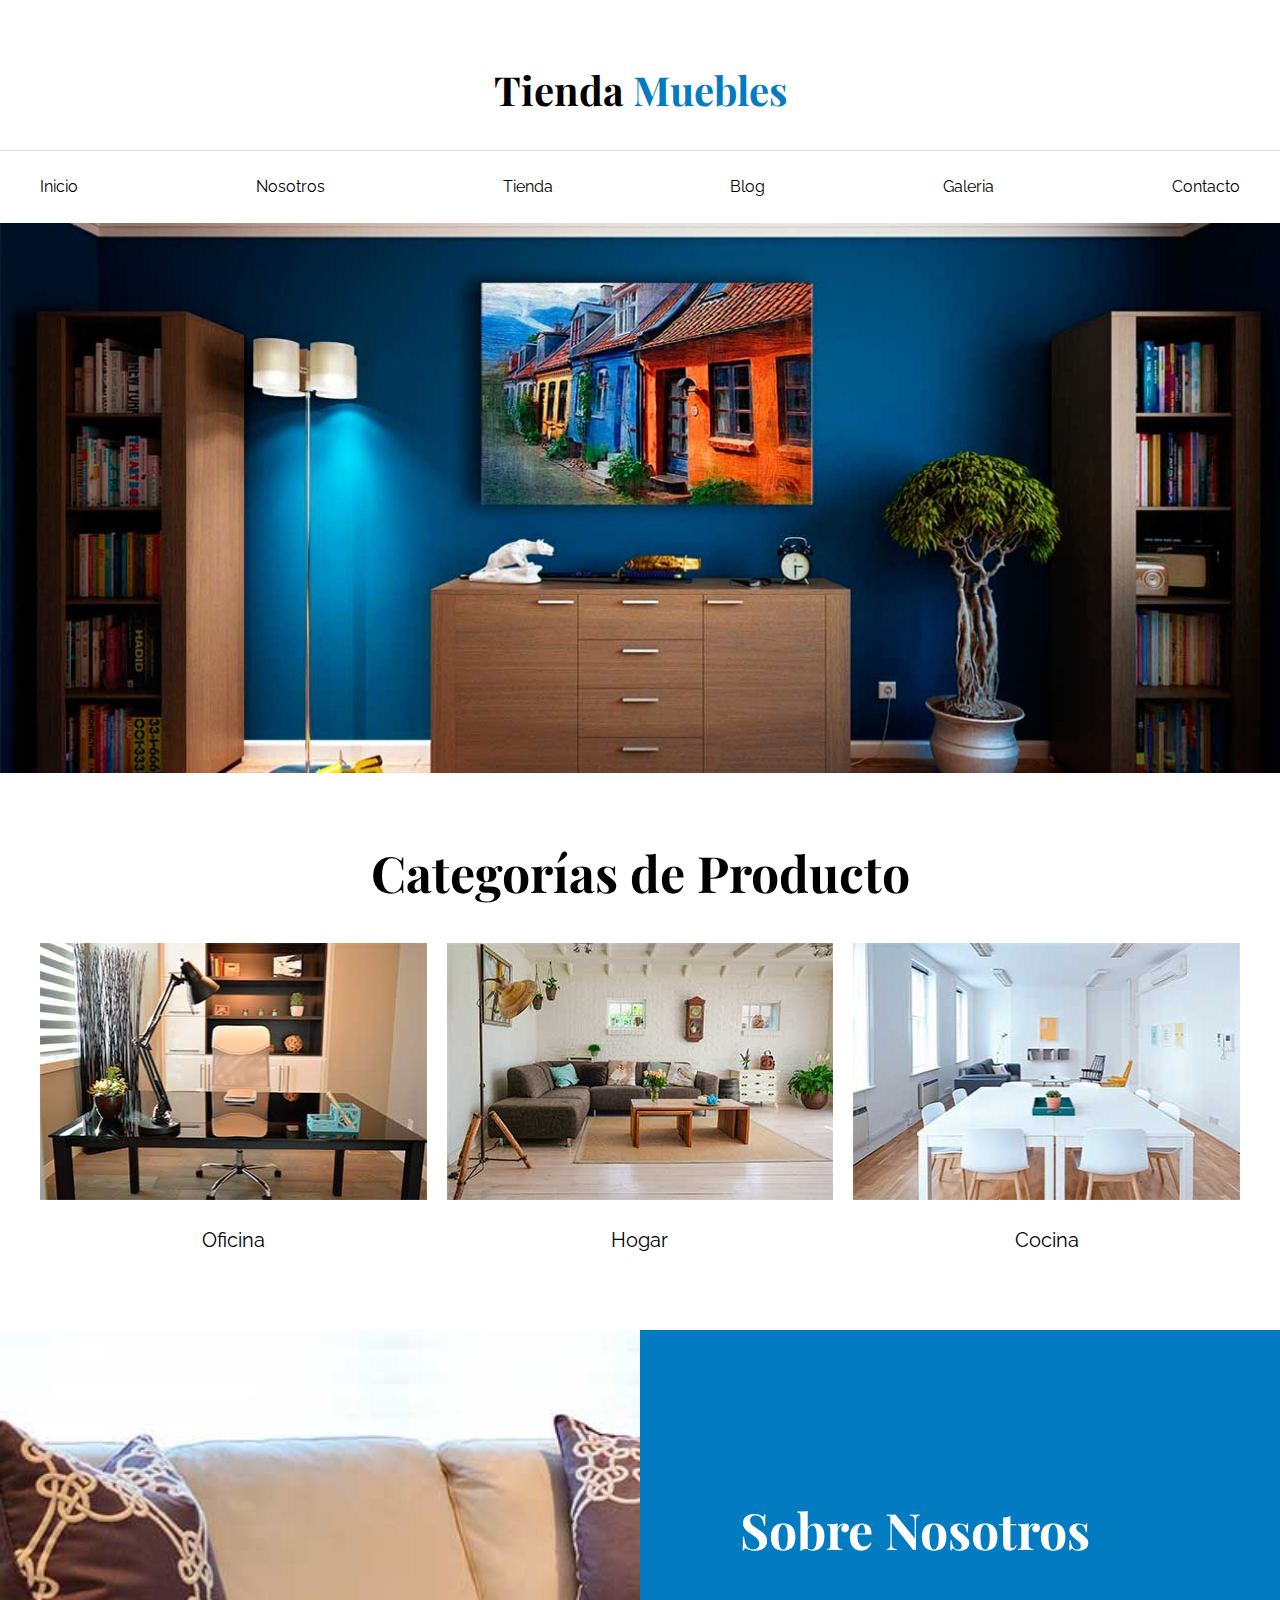
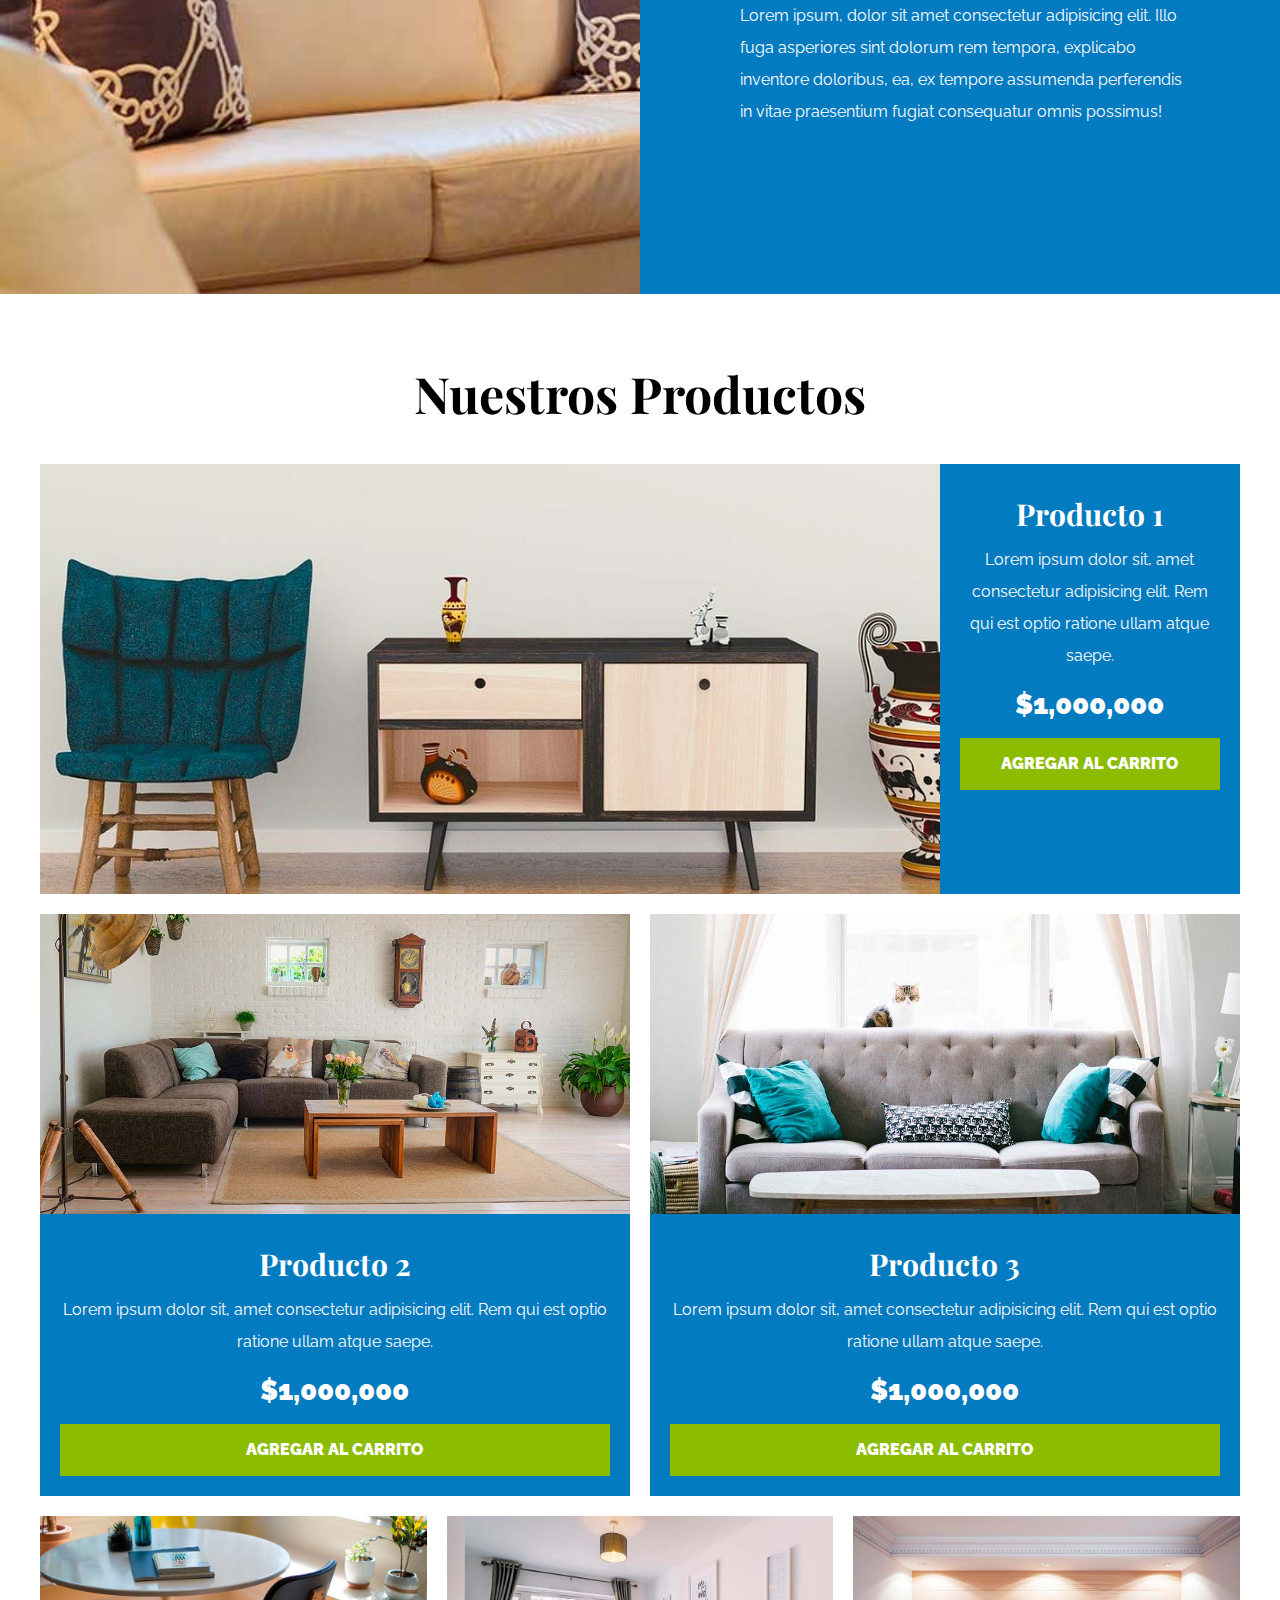
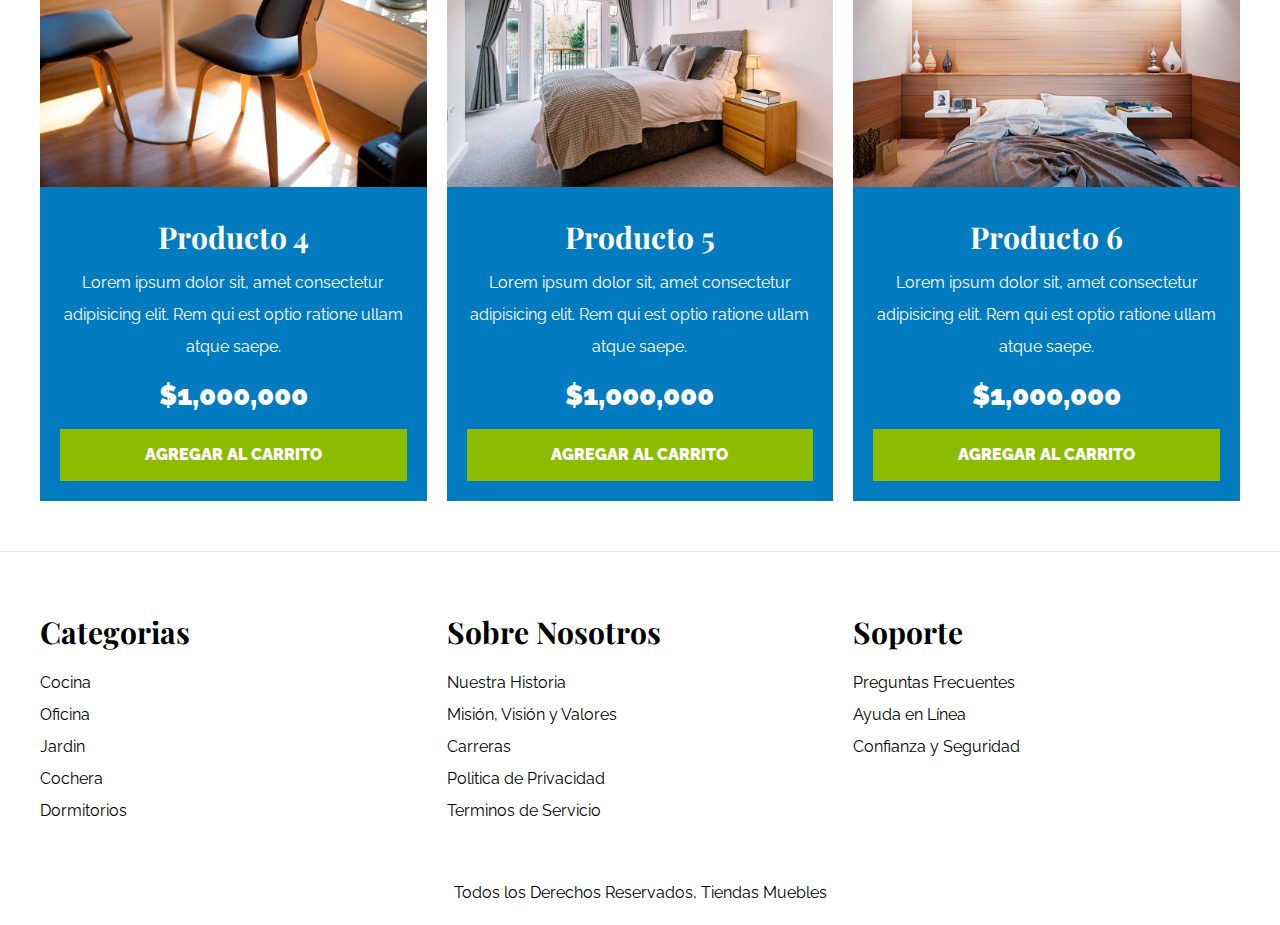
<file: index.html>
<!DOCTYPE html>
<html lang="es">

<head>
  <meta charset="UTF-8">
  <meta http-equiv="X-UA-Compatible" content="IE=edge">
  <meta name="viewport" content="width=device-width, initial-scale=1.0">
  <link rel="stylesheet" href="css/normalize.css">
  <link rel="preconnect" href="https://fonts.googleapis.com">
  <link rel="preconnect" href="https://fonts.gstatic.com" crossorigin>
  <link
    href="https://fonts.googleapis.com/css2?family=Playfair+Display:wght@700&family=Raleway:wght@400;700;900&display=swap"
    rel="stylesheet">
  <link rel="stylesheet" href="css/style.css">
  <title>Ecommerce - Home</title>
</head>

<body>

  <header>

    <h1 class="nombre-sitio">Tienda <span>Muebles</span></h1>

  </header>

  <div class="contenedor-navegacion">
    <nav class="nav-principal contenedor">
      <a href="index.html">Inicio</a>
      <a href="nosotros.html">Nosotros</a>
      <a href="tienda.html">Tienda</a>
      <a href="blog.html">Blog</a>
      <a href="galeria.html">Galeria</a>
      <a href="contacto.html">Contacto</a>
    </nav>
  </div>

  <div class="hero"></div>


  <section class="contenedor categorias">

    <h2 class="text-center">Categorías de <span>Producto</span></h2>

    <div class="listado-categorias">

      <div class="categoria">

        <img src="img/categoria1.jpg" alt="Imagen Categoría">
        <a href="#">Oficina</a>

      </div>

      <div class="categoria">

        <img src="img/categoria2.jpg" alt="Imagen Categoría">
        <a href="#">Hogar</a>

      </div>

      <div class="categoria">

        <img src="img/categoria3.jpg" alt="Imagen Categoría">
        <a href="#">Cocina</a>

      </div>

    </div>

  </section>

  <section class="sobre-nosotros ">

    <div class="contenedor sobre-nosotros-grid">
      <div class="texto-nosotros">

        <h2>Sobre Nosotros</h2>
        <p>Lorem ipsum, dolor sit amet consectetur adipisicing elit. Illo fuga asperiores sint dolorum rem tempora,
          explicabo inventore doloribus, ea, ex tempore assumenda perferendis in vitae praesentium fugiat consequatur
          omnis possimus!</p>

      </div>
    </div>

  </section>

  <main class="contenido-principal contenedor">

    <h2 class="text-center">Nuestros Productos</h2>

    <div class="listado-productos">
      <div class="producto">
        <img src="img/producto1.jpg" alt="Imagen Producto">

        <div class="texto-producto">
          <h3>Producto 1</h3>
          <p>Lorem ipsum dolor sit, amet consectetur adipisicing elit. Rem qui est optio ratione ullam atque saepe.
          </p>
          <p class="precio">$1,000,000</p>

          <a href="#" class="btn">Agregar al carrito</a>
        </div>
        <!--* Info producto -->
      </div>
      <!--* Producto -->
      <div class="producto">
        <img src="img/producto2.jpg" alt="Imagen Producto">

        <div class="texto-producto">
          <h3>Producto 2</h3>
          <p>Lorem ipsum dolor sit, amet consectetur adipisicing elit. Rem qui est optio ratione ullam atque saepe.
          </p>
          <p class="precio">$1,000,000</p>

          <a href="#" class="btn">Agregar al carrito</a>
        </div>
        <!--* Info producto -->
      </div>
      <!--* Producto -->
      <div class="producto">
        <img src="img/producto3.jpg" alt="Imagen Producto">

        <div class="texto-producto">
          <h3>Producto 3</h3>
          <p>Lorem ipsum dolor sit, amet consectetur adipisicing elit. Rem qui est optio ratione ullam atque saepe.
          </p>
          <p class="precio">$1,000,000</p>

          <a href="#" class="btn">Agregar al carrito</a>
        </div>
        <!--* Info producto -->
      </div>
      <!--* Producto -->
      <div class="producto">
        <img src="img/producto4.jpg" alt="Imagen Producto">

        <div class="texto-producto">
          <h3>Producto 4</h3>
          <p>Lorem ipsum dolor sit, amet consectetur adipisicing elit. Rem qui est optio ratione ullam atque saepe.
          </p>
          <p class="precio">$1,000,000</p>

          <a href="#" class="btn">Agregar al carrito</a>
        </div>
        <!--* Info producto -->
      </div>
      <!--* Producto -->
      <div class="producto">
        <img src="img/producto5.jpg" alt="Imagen Producto">

        <div class="texto-producto">
          <h3>Producto 5</h3>
          <p>Lorem ipsum dolor sit, amet consectetur adipisicing elit. Rem qui est optio ratione ullam atque saepe.
          </p>
          <p class="precio">$1,000,000</p>

          <a href="#" class="btn">Agregar al carrito</a>
        </div>
        <!--* Info producto -->
      </div>
      <!--* Producto -->
      <div class="producto">
        <img src="img/producto6.jpg" alt="Imagen Producto">

        <div class="texto-producto">
          <h3>Producto 6</h3>
          <p>Lorem ipsum dolor sit, amet consectetur adipisicing elit. Rem qui est optio ratione ullam atque saepe.
          </p>
          <p class="precio">$1,000,000</p>

          <a href="#" class="btn">Agregar al carrito</a>
        </div>
        <!--* Info producto -->
      </div>
      <!--* Producto -->
    </div>
    <!--* Fin de Listado -->

  </main>

  <footer class="site-footer">
    <div class="grid-footer contenedor">

      <div>

        <h3>Categorias</h3>

        <nav class="footer-menu">

          <a href="#">Cocina</a>
          <a href="#">Oficina</a>
          <a href="#">Jardin</a>
          <a href="#">Cochera</a>
          <a href="#">Dormitorios</a>

        </nav>

      </div>

      <div>
        <h3>Sobre Nosotros</h3>
        <nav class="footer-menu">

          <a href="#">Nuestra Historia</a>
          <a href="#">Misión, Visión y Valores</a>
          <a href="#">Carreras</a>
          <a href="#">Politica de Privacidad</a>
          <a href="#">Terminos de Servicio</a>

        </nav>

      </div>

      <div>
        <h3>Soporte</h3>
        <nav class="footer-menu">

          <a href="#">Preguntas Frecuentes</a>
          <a href="#">Ayuda en Línea</a>
          <a href="#">Confianza y Seguridad</a>

        </nav>
      </div>

    </div>
    <p class="copyright">Todos los Derechos Reservados, Tiendas Muebles</p>
  </footer>

</body>

</html>
</file>
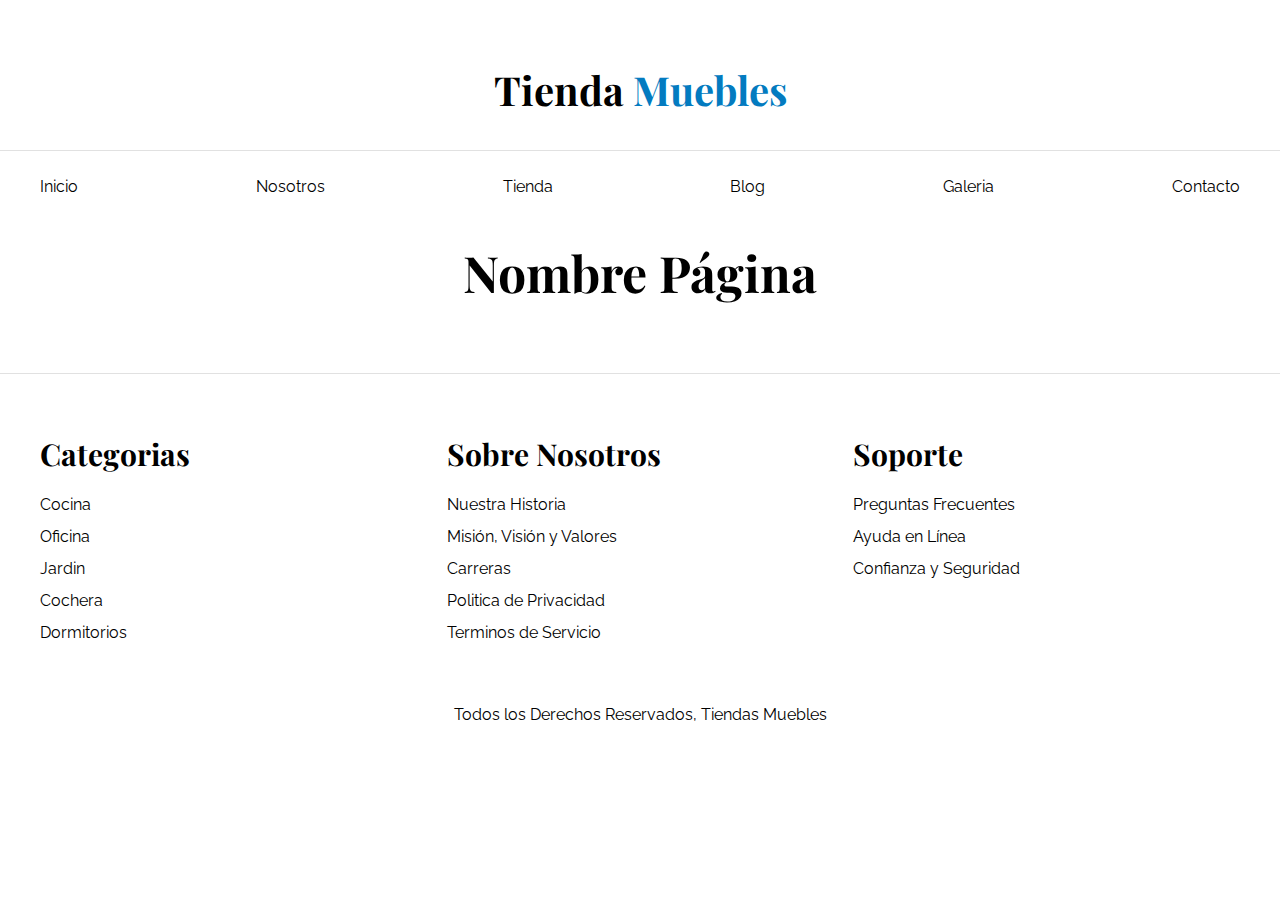
<file: base.html>
<!DOCTYPE html>
<html lang="es">

<head>
  <meta charset="UTF-8">
  <meta http-equiv="X-UA-Compatible" content="IE=edge">
  <meta name="viewport" content="width=device-width, initial-scale=1.0">
  <link rel="stylesheet" href="css/normalize.css">
  <link rel="preconnect" href="https://fonts.googleapis.com">
  <link rel="preconnect" href="https://fonts.gstatic.com" crossorigin>
  <link
    href="https://fonts.googleapis.com/css2?family=Playfair+Display:wght@700&family=Raleway:wght@400;700;900&display=swap"
    rel="stylesheet">
  <link rel="stylesheet" href="css/style.css">
  <title>Aprendiendo HTML</title>
</head>

<body>

  <header>

    <h1 class="nombre-sitio">Tienda <span>Muebles</span></h1>

  </header>

  <div class="contenedor-navegacion">
    <nav class="nav-principal contenedor">
      <a href="index.html">Inicio</a>
      <a href="nosotros.html">Nosotros</a>
      <a href="tienda.html">Tienda</a>
      <a href="blog.html">Blog</a>
      <a href="galeria.html">Galeria</a>
      <a href="contacto.html">Contacto</a>
    </nav>
  </div>

  <main class="contenido-principal-contenedor">
    <h2 class="text-center">Nombre Página</h2>
  </main>

  <footer class="site-footer">
    <div class="grid-footer contenedor">

      <div>

        <h3>Categorias</h3>

        <nav class="footer-menu">

          <a href="#">Cocina</a>
          <a href="#">Oficina</a>
          <a href="#">Jardin</a>
          <a href="#">Cochera</a>
          <a href="#">Dormitorios</a>

        </nav>

      </div>

      <div>
        <h3>Sobre Nosotros</h3>
        <nav class="footer-menu">

          <a href="#">Nuestra Historia</a>
          <a href="#">Misión, Visión y Valores</a>
          <a href="#">Carreras</a>
          <a href="#">Politica de Privacidad</a>
          <a href="#">Terminos de Servicio</a>

        </nav>

      </div>

      <div>
        <h3>Soporte</h3>
        <nav class="footer-menu">

          <a href="#">Preguntas Frecuentes</a>
          <a href="#">Ayuda en Línea</a>
          <a href="#">Confianza y Seguridad</a>

        </nav>
      </div>

    </div>
    <p class="copyright">Todos los Derechos Reservados, Tiendas Muebles</p>
  </footer>

</body>

</html>
</file>
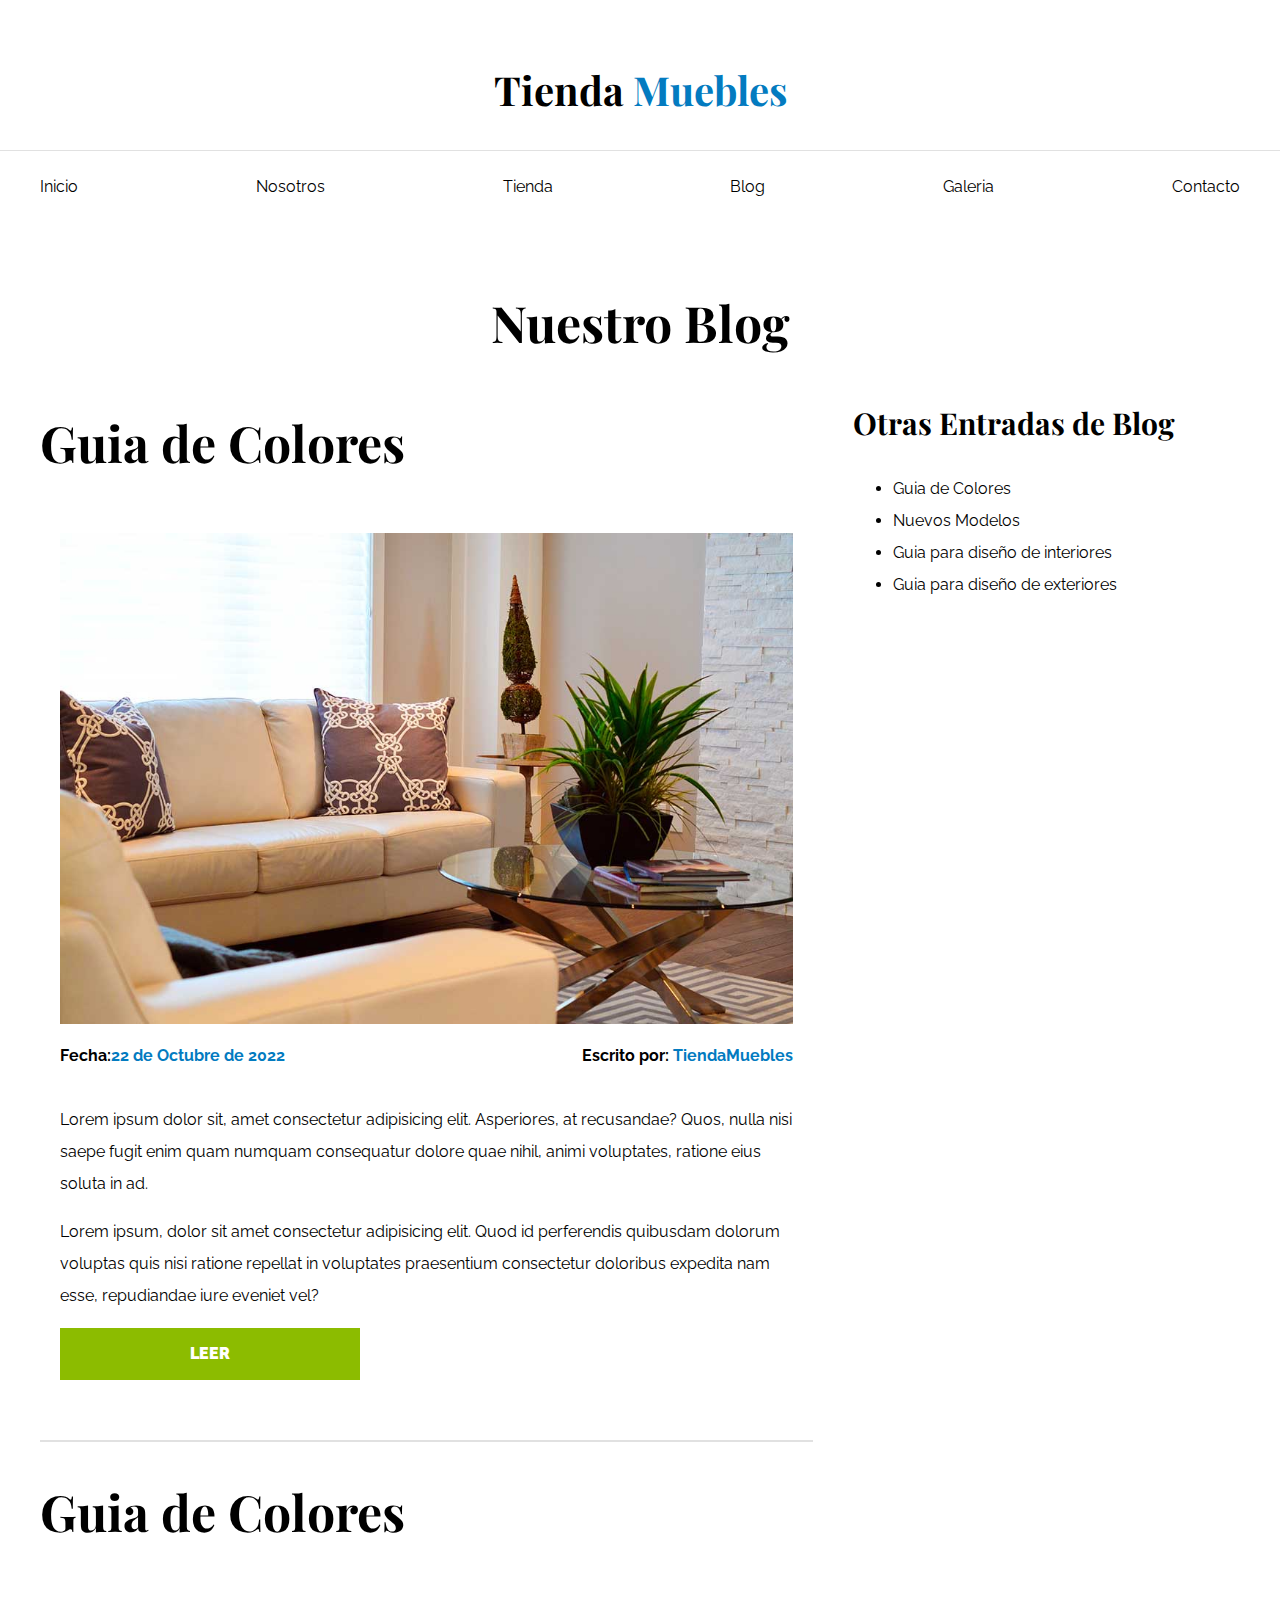
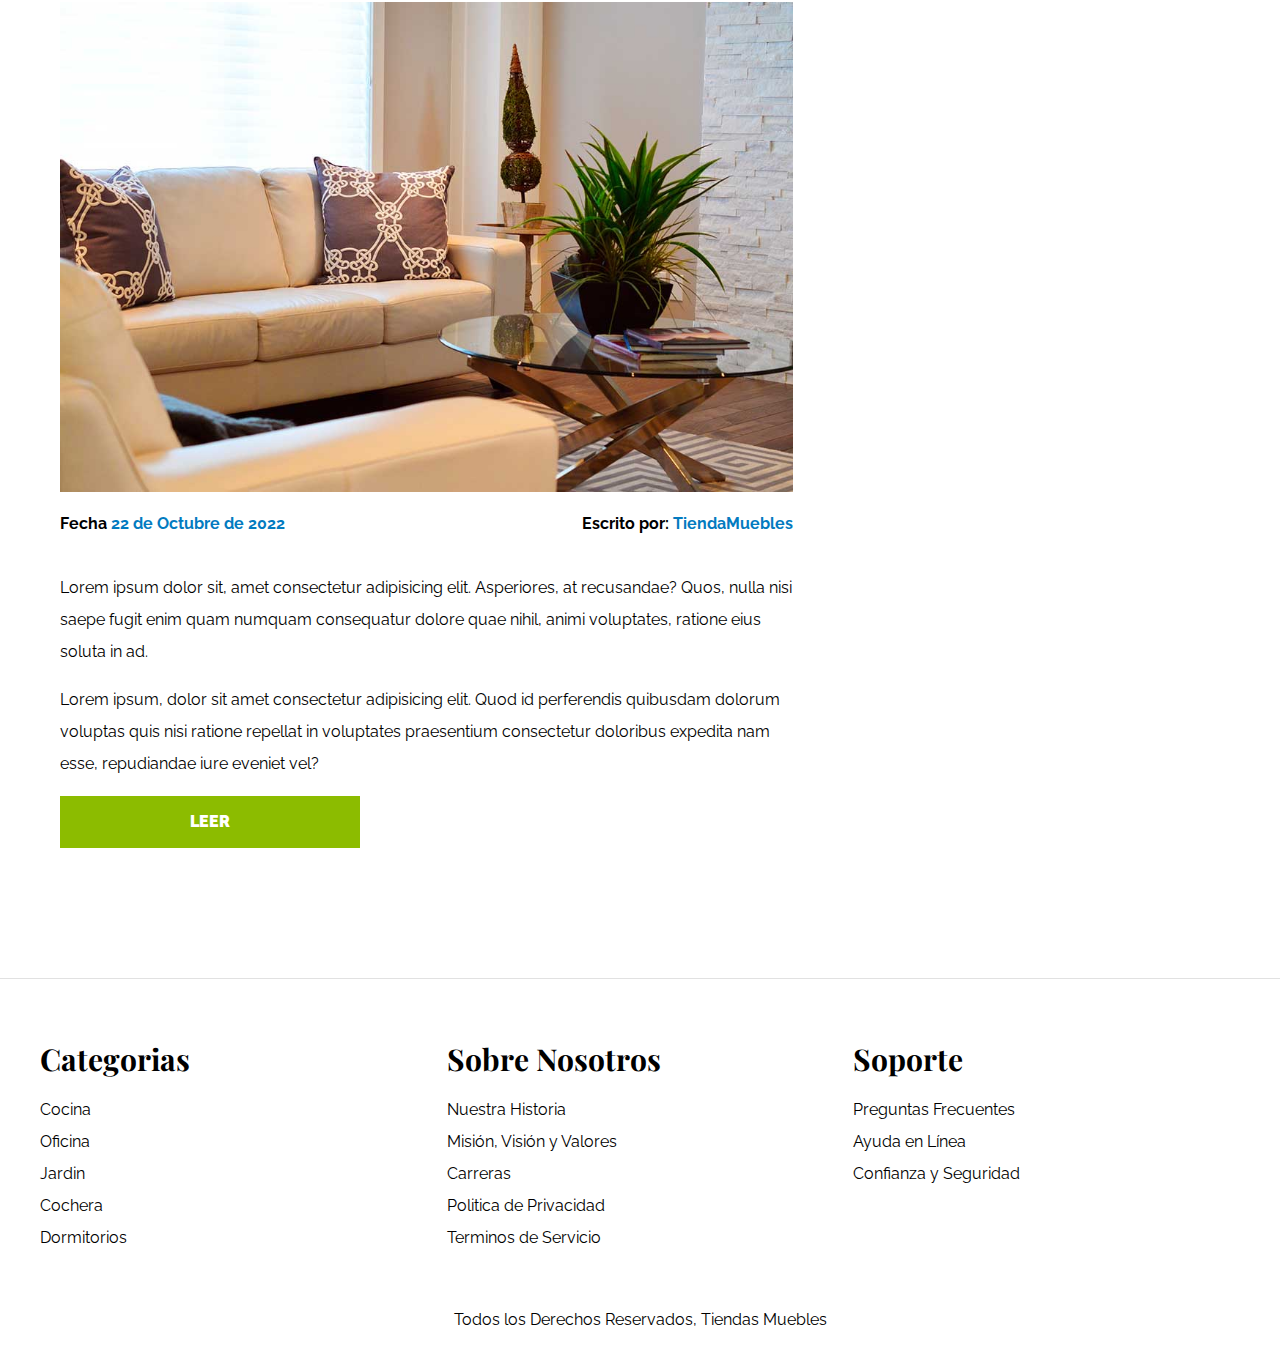
<file: blog.html>
<!DOCTYPE html>
<html lang="es">

<head>
  <meta charset="UTF-8">
  <meta http-equiv="X-UA-Compatible" content="IE=edge">
  <meta name="viewport" content="width=device-width, initial-scale=1.0">
  <link rel="stylesheet" href="css/normalize.css">
  <link rel="preconnect" href="https://fonts.googleapis.com">
  <link rel="preconnect" href="https://fonts.gstatic.com" crossorigin>
  <link
    href="https://fonts.googleapis.com/css2?family=Playfair+Display:wght@700&family=Raleway:wght@400;700;900&display=swap"
    rel="stylesheet">
  <link rel="stylesheet" href="css/style.css">
  <title>Blog</title>
</head>

<body>

  <header>

    <h1 class="nombre-sitio">Tienda <span>Muebles</span></h1>

  </header>

  <div class="contenedor-navegacion">
    <nav class="nav-principal contenedor">
      <a href="index.html">Inicio</a>
      <a href="nosotros.html">Nosotros</a>
      <a href="tienda.html">Tienda</a>
      <a href="blog.html">Blog</a>
      <a href="galeria.html">Galeria</a>
      <a href="contacto.html">Contacto</a>
    </nav>
  </div>

  <main class="contenido-principal contenedor">
    <h2 class="text-center">Nuestro Blog</h2>

    <section class="contenedor-blog">
      <div class="blog">
        <article class="entrada">
          <h2>Guia de Colores</h2>

          <div class="contenido-blog">
            <div class="imagen">
              <img src="img/nosotros.jpg" alt="Imagen Nosotros">
            </div>

            <div class="entrada-meta">
              <p>Fecha:<span>22 de Octubre de 2022</span></p>
              <p>Escrito por: <span>TiendaMuebles</span></p>
            </div>

            <div class="entrada-blog">
              <p>Lorem ipsum dolor sit, amet consectetur adipisicing elit. Asperiores, at recusandae? Quos, nulla nisi
                saepe fugit enim quam numquam consequatur dolore quae nihil, animi voluptates, ratione eius soluta in
                ad.
              </p>

              <p>Lorem ipsum, dolor sit amet consectetur adipisicing elit. Quod id perferendis quibusdam dolorum
                voluptas
                quis nisi ratione repellat in voluptates praesentium consectetur doloribus expedita nam esse,
                repudiandae
                iure eveniet vel?</p>
            </div>

            <a href="entrada.html" class="max-width-30 btn">Leer</a>

          </div>



        </article>
        <article class="entrada">
          <h2>Guia de Colores</h2>

          <div class="contenido-blog">
            <div class="imagen">
              <img src="img/nosotros.jpg" alt="Imagen Nosotros">
            </div>

            <div class="entrada-meta">
              <p>Fecha <span>22 de Octubre de 2022</span></p>
              <p>Escrito por: <span>TiendaMuebles</span></p>
            </div>

            <div class="entrada-blog">
              <p>Lorem ipsum dolor sit, amet consectetur adipisicing elit. Asperiores, at recusandae? Quos, nulla nisi
                saepe fugit enim quam numquam consequatur dolore quae nihil, animi voluptates, ratione eius soluta in
                ad.
              </p>

              <p>Lorem ipsum, dolor sit amet consectetur adipisicing elit. Quod id perferendis quibusdam dolorum
                voluptas
                quis nisi ratione repellat in voluptates praesentium consectetur doloribus expedita nam esse,
                repudiandae
                iure eveniet vel?</p>
            </div>

            <a href="entrada.html" class="max-width-30 btn">Leer</a>

          </div>



        </article>
      </div>

      <aside>
        <h3>Otras Entradas de Blog</h3>

        <ul>
          <li><a href="entrada.html">Guia de Colores</a></li>
          <li><a href="entrada.html">Nuevos Modelos</a></li>
          <li><a href="entrada.html">Guia para diseño de interiores</a></li>
          <li><a href="entrada.html">Guia para diseño de exteriores</a></li>
        </ul>
      </aside>

    </section>

  </main>

  <footer class="site-footer">
    <div class="grid-footer contenedor">

      <div>

        <h3>Categorias</h3>

        <nav class="footer-menu">

          <a href="#">Cocina</a>
          <a href="#">Oficina</a>
          <a href="#">Jardin</a>
          <a href="#">Cochera</a>
          <a href="#">Dormitorios</a>

        </nav>

      </div>

      <div>
        <h3>Sobre Nosotros</h3>
        <nav class="footer-menu">

          <a href="#">Nuestra Historia</a>
          <a href="#">Misión, Visión y Valores</a>
          <a href="#">Carreras</a>
          <a href="#">Politica de Privacidad</a>
          <a href="#">Terminos de Servicio</a>

        </nav>

      </div>

      <div>
        <h3>Soporte</h3>
        <nav class="footer-menu">

          <a href="#">Preguntas Frecuentes</a>
          <a href="#">Ayuda en Línea</a>
          <a href="#">Confianza y Seguridad</a>

        </nav>
      </div>

    </div>
    <p class="copyright">Todos los Derechos Reservados, Tiendas Muebles</p>
  </footer>

</body>

</html>
</file>
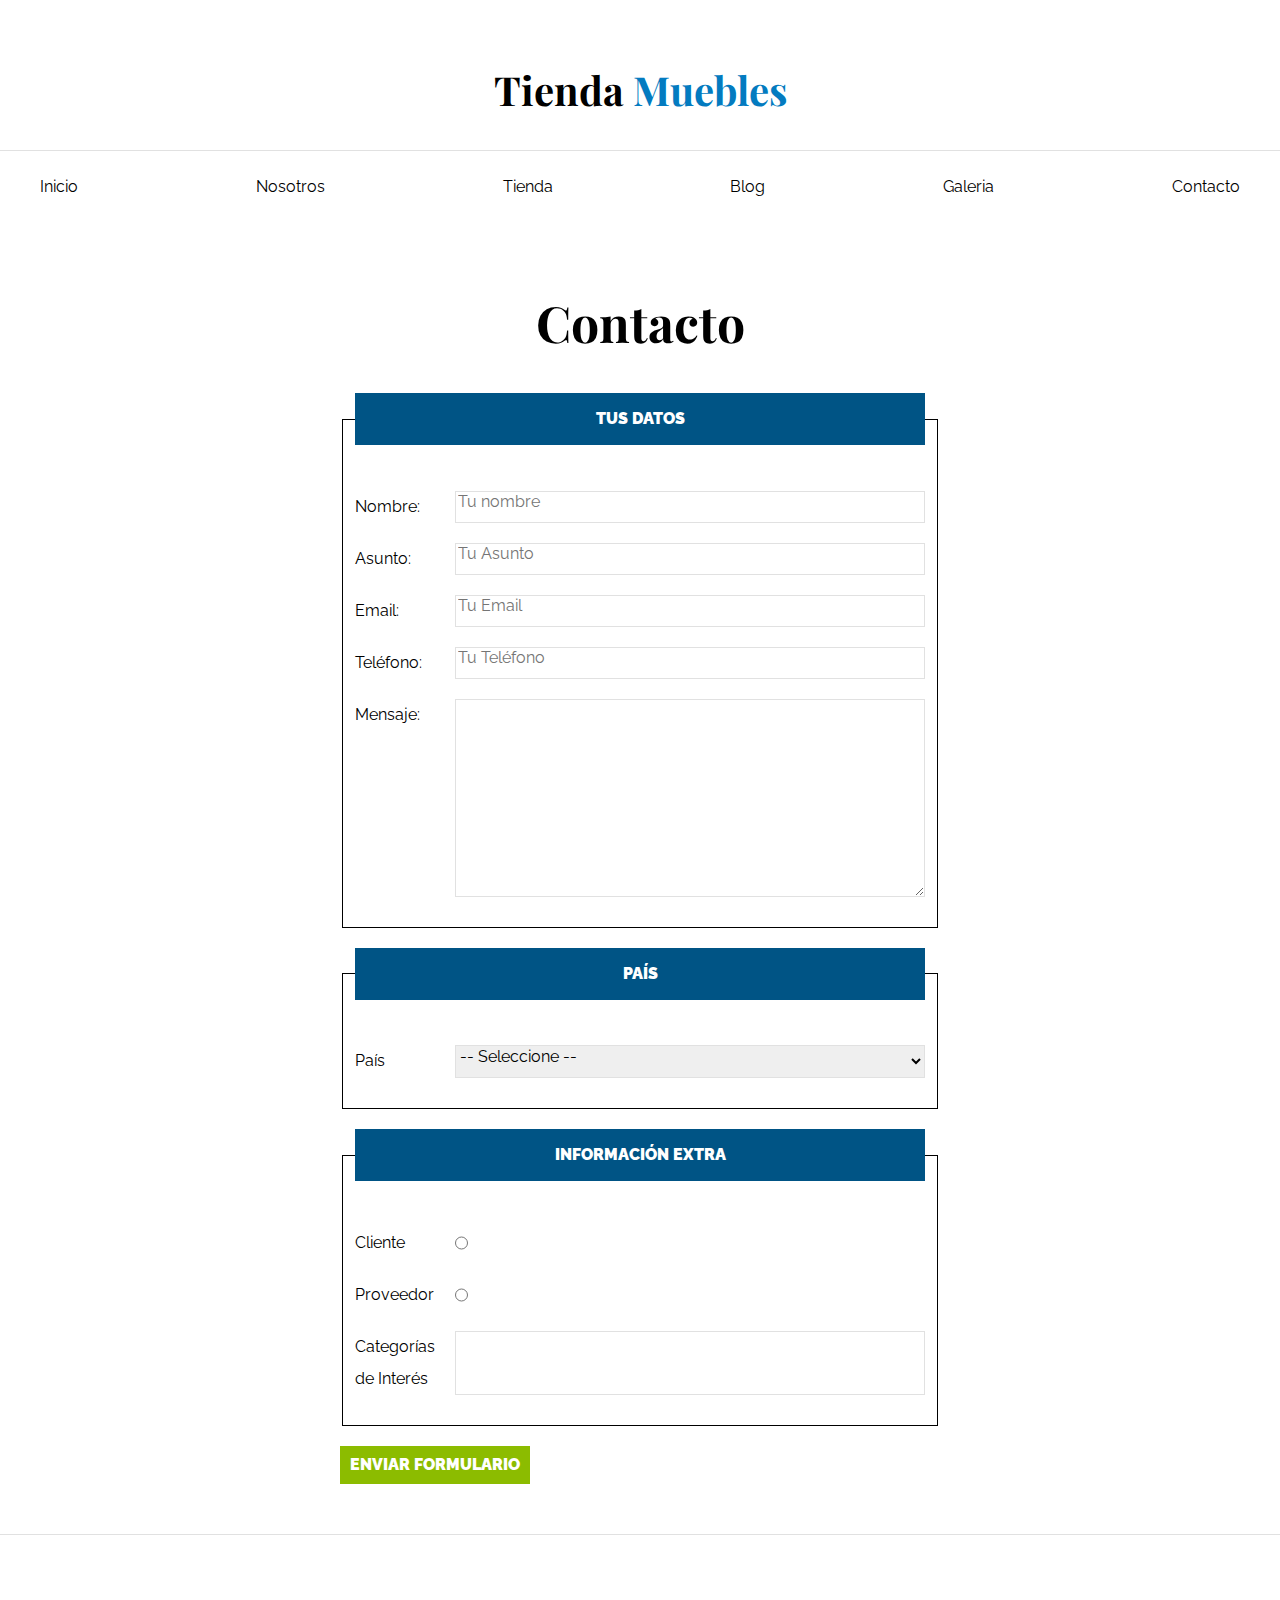
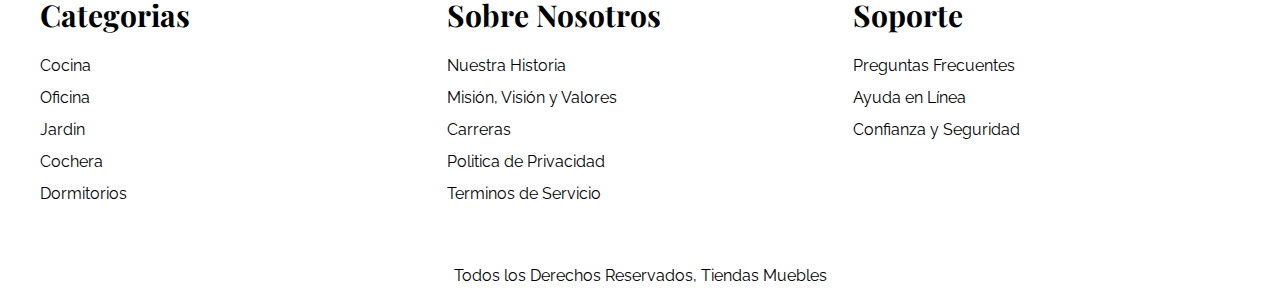
<file: contacto.html>
<!DOCTYPE html>
<html lang="es">

<head>
  <meta charset="UTF-8">
  <meta http-equiv="X-UA-Compatible" content="IE=edge">
  <meta name="viewport" content="width=device-width, initial-scale=1.0">
  <link rel="stylesheet" href="css/normalize.css">
  <link rel="preconnect" href="https://fonts.googleapis.com">
  <link rel="preconnect" href="https://fonts.gstatic.com" crossorigin>
  <link
    href="https://fonts.googleapis.com/css2?family=Playfair+Display:wght@700&family=Raleway:wght@400;700;900&display=swap"
    rel="stylesheet">
  <link rel="stylesheet" href="css/style.css">
  <title>Ecommerce - Contacto</title>
</head>

<body>

  <header>

    <h1 class="nombre-sitio">Tienda <span>Muebles</span></h1>

  </header>

  <div class="contenedor-navegacion">
    <nav class="nav-principal contenedor">
      <a href="index.html">Inicio</a>
      <a href="nosotros.html">Nosotros</a>
      <a href="tienda.html">Tienda</a>
      <a href="blog.html">Blog</a>
      <a href="galeria.html">Galeria</a>
      <a href="contacto.html">Contacto</a>
    </nav>
  </div>

  <main class="contenido-principal contenedor">
    <h2 class="text-center">Contacto</h2>

    <form class="formulario">
      <fieldset>
        <legend>Tus Datos</legend>

        <div class="campo">
          <label for="nombre">Nombre: </label>
          <input id="nombre" type="text" placeholder="Tu nombre" required>
        </div>

        <div class="campo">
          <label for="asunto">Asunto: </label>
          <input id="asunto" type="text" placeholder="Tu Asunto">
        </div>

        <div class="campo">
          <label for="email">Email: </label>
          <input id="email" type="email" placeholder="Tu Email">
        </div>

        <div class="campo">
          <label for="tel">Teléfono: </label>
          <input id="tel" type="tel" placeholder="Tu Teléfono">
        </div>

        <div class="campo">
          <label for="mensaje">Mensaje: </label>
          <textarea id="mensaje" cols="20" rows="10"></textarea>
        </div>

      </fieldset>

      <fieldset>
        <legend>País</legend>

        <div class="campo">
          <label for="pais">País</label>
          <select id="pais">
            <option>-- Seleccione --</option>
            <option value="MX">México</option>
            <option value="PR">Perú</option>
            <option value="CO">Colombia</option>
            <option value="AR">Argentina</option>
            <option value="ES">España</option>
            <option value="CL">Chile</option>
          </select>
        </div>

      </fieldset>

      <fieldset>
        <legend>Información Extra</legend>

        <div class="campo">
          <label for="cliente">Cliente</label>
          <input id="cliente" type="radio" name="tipo">
        </div>

        <div class="campo">
          <label for="proveedor">Proveedor</label>
          <input id="proveedor" type="radio" name="tipo">
        </div>

        <div class="campo">
          <label for="categoria">Categorías de Interés</label>
          <input list="categorias" name="categorias">
          <datalist id="categorias">
            <option value="Cocina"></option>
            <option value="Exterior"></option>
            <option value="Recamaras"></option>
            <option value="Oficina"></option>
            <option value="Televisión"></option>
          </datalist>
        </div>

      </fieldset>

      <input class="btn" type="submit" value="Enviar Formulario">
    </form>

  </main>

  <footer class="site-footer">
    <div class="grid-footer contenedor">

      <div>

        <h3>Categorias</h3>

        <nav class="footer-menu">

          <a href="#">Cocina</a>
          <a href="#">Oficina</a>
          <a href="#">Jardin</a>
          <a href="#">Cochera</a>
          <a href="#">Dormitorios</a>

        </nav>

      </div>

      <div>
        <h3>Sobre Nosotros</h3>
        <nav class="footer-menu">

          <a href="#">Nuestra Historia</a>
          <a href="#">Misión, Visión y Valores</a>
          <a href="#">Carreras</a>
          <a href="#">Politica de Privacidad</a>
          <a href="#">Terminos de Servicio</a>

        </nav>

      </div>

      <div>
        <h3>Soporte</h3>
        <nav class="footer-menu">

          <a href="#">Preguntas Frecuentes</a>
          <a href="#">Ayuda en Línea</a>
          <a href="#">Confianza y Seguridad</a>

        </nav>
      </div>

    </div>
    <p class="copyright">Todos los Derechos Reservados, Tiendas Muebles</p>
  </footer>

</body>

</html>
</file>
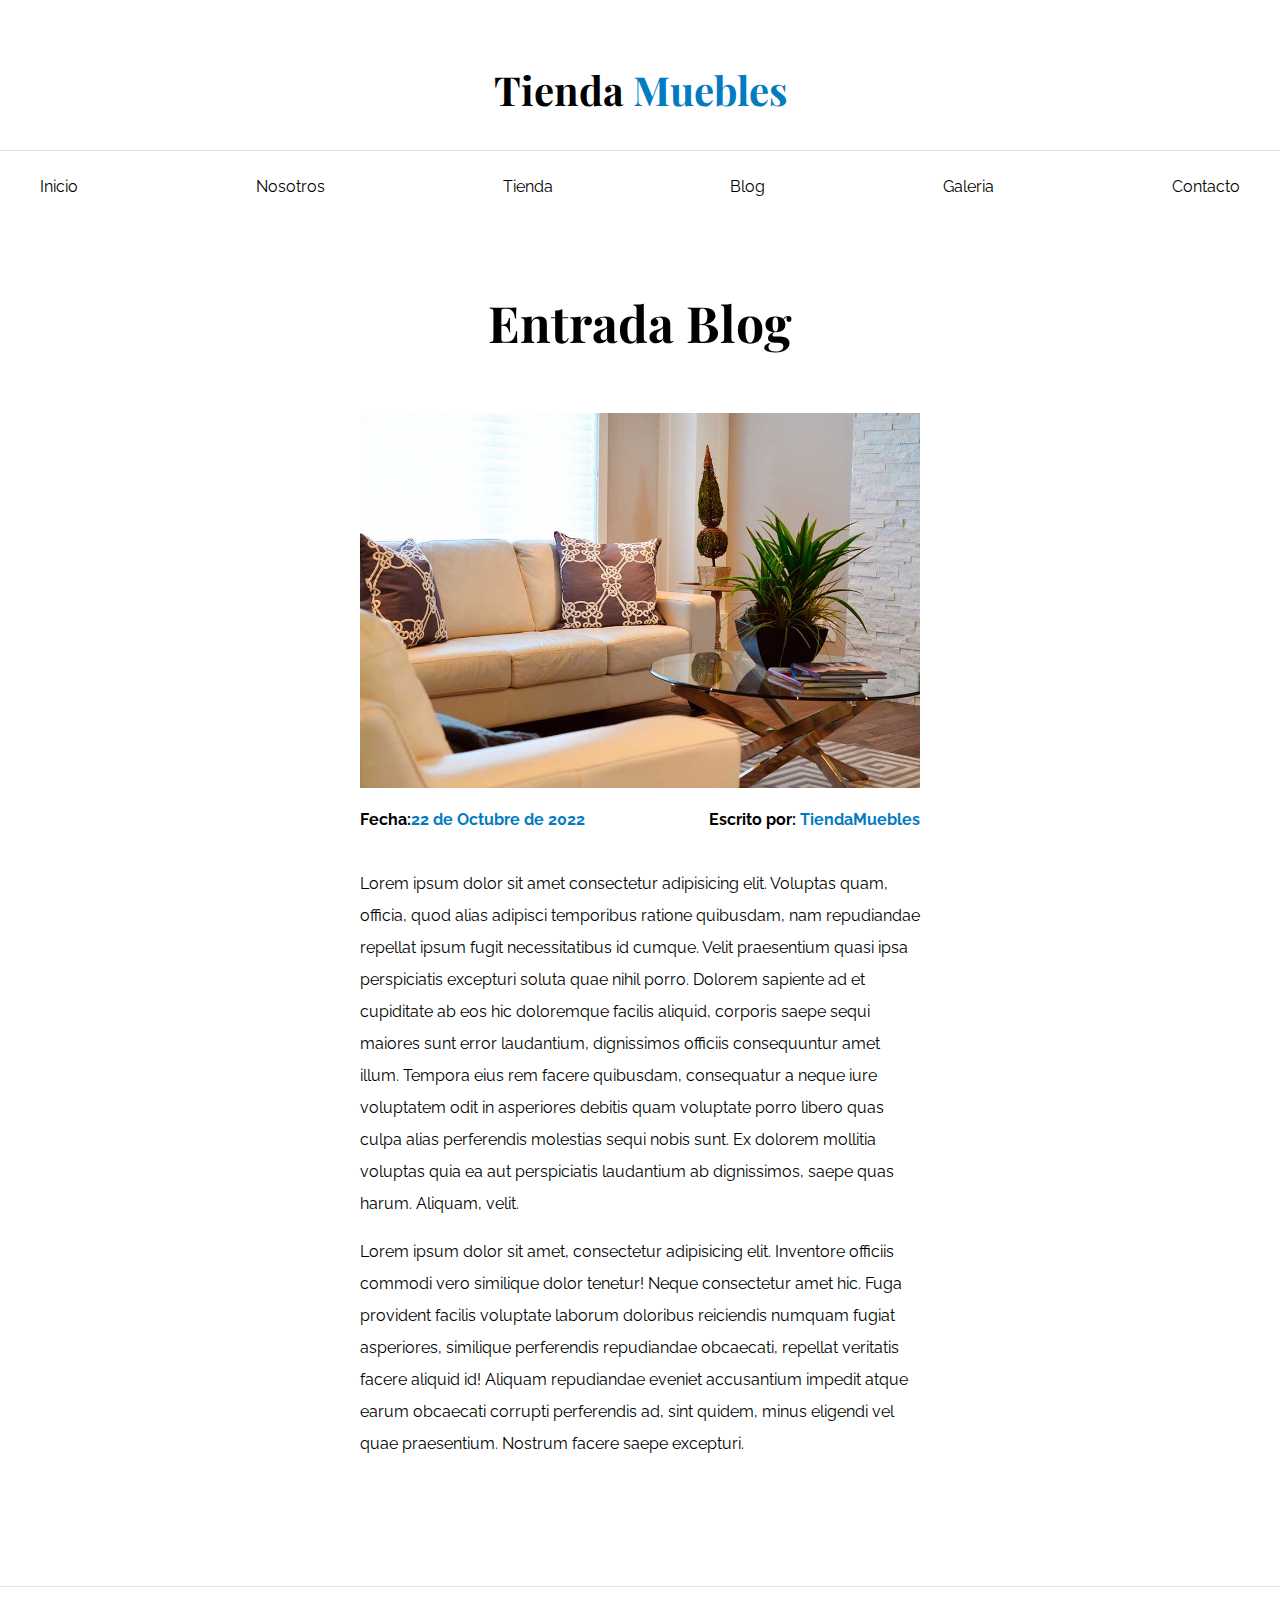
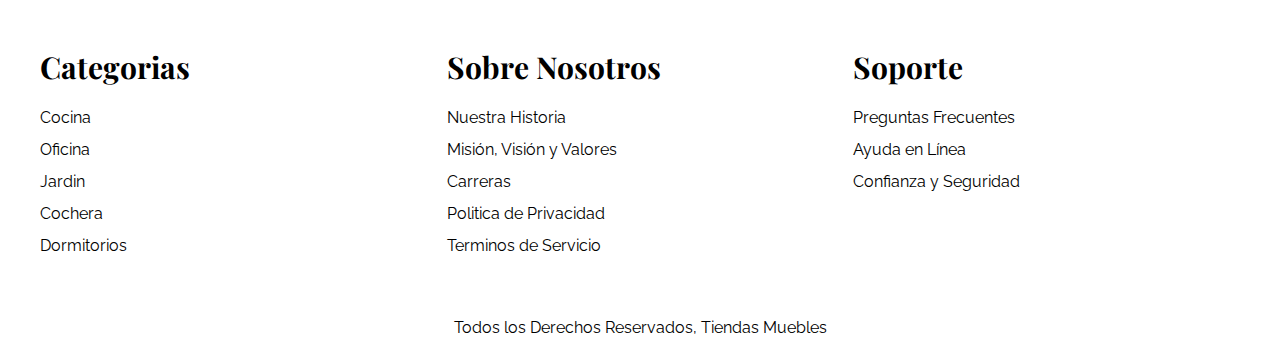
<file: entrada.html>
<!DOCTYPE html>
<html lang="es">

<head>
  <meta charset="UTF-8">
  <meta http-equiv="X-UA-Compatible" content="IE=edge">
  <meta name="viewport" content="width=device-width, initial-scale=1.0">
  <link rel="stylesheet" href="css/normalize.css">
  <link rel="preconnect" href="https://fonts.googleapis.com">
  <link rel="preconnect" href="https://fonts.gstatic.com" crossorigin>
  <link
    href="https://fonts.googleapis.com/css2?family=Playfair+Display:wght@700&family=Raleway:wght@400;700;900&display=swap"
    rel="stylesheet">
  <link rel="stylesheet" href="css/style.css">
  <title>Ecommerce - Entrada Blog</title>
</head>

<body>

  <header>

    <h1 class="nombre-sitio">Tienda <span>Muebles</span></h1>

  </header>

  <div class="contenedor-navegacion">
    <nav class="nav-principal contenedor">
      <a href="index.html">Inicio</a>
      <a href="nosotros.html">Nosotros</a>
      <a href="tienda.html">Tienda</a>
      <a href="blog.html">Blog</a>
      <a href="galeria.html">Galeria</a>
      <a href="contacto.html">Contacto</a>
    </nav>
  </div>

  <main class="contenido-principal contenedor">
    <h2 class="text-center">Entrada Blog</h2>

    <article class="entrada contenido-entrada-blog">

      <div class="contenido-blog">
        <div class="imagen">
          <img src="img/nosotros.jpg" alt="Imagen Nosotros">
        </div>

        <div class="entrada-meta">
          <p>Fecha:<span>22 de Octubre de 2022</span></p>
          <p>Escrito por: <span>TiendaMuebles</span></p>
        </div>

        <div class="entrada-blog">
          <p>Lorem ipsum dolor sit amet consectetur adipisicing elit. Voluptas quam, officia, quod alias adipisci
            temporibus ratione quibusdam, nam repudiandae repellat ipsum fugit necessitatibus id cumque. Velit
            praesentium
            quasi ipsa perspiciatis excepturi soluta quae nihil porro. Dolorem sapiente ad et cupiditate ab eos hic
            doloremque facilis aliquid, corporis saepe sequi maiores sunt error laudantium, dignissimos officiis
            consequuntur amet illum. Tempora eius rem facere quibusdam, consequatur a neque iure voluptatem odit in
            asperiores debitis quam voluptate porro libero quas culpa alias perferendis molestias sequi nobis sunt. Ex
            dolorem mollitia voluptas quia ea aut perspiciatis laudantium ab dignissimos, saepe quas harum. Aliquam,
            velit.
          </p>

          <p>Lorem ipsum dolor sit amet, consectetur adipisicing elit. Inventore officiis commodi vero similique dolor
            tenetur! Neque consectetur amet hic. Fuga provident facilis voluptate laborum doloribus reiciendis numquam
            fugiat asperiores, similique perferendis repudiandae obcaecati, repellat veritatis facere aliquid id!
            Aliquam
            repudiandae eveniet accusantium impedit atque earum obcaecati corrupti perferendis ad, sint quidem, minus
            eligendi vel quae praesentium. Nostrum facere saepe excepturi.</p>
        </div>
      </div>


    </article>

  </main>

  <footer class="site-footer">
    <div class="grid-footer contenedor">

      <div>

        <h3>Categorias</h3>

        <nav class="footer-menu">

          <a href="#">Cocina</a>
          <a href="#">Oficina</a>
          <a href="#">Jardin</a>
          <a href="#">Cochera</a>
          <a href="#">Dormitorios</a>

        </nav>

      </div>

      <div>
        <h3>Sobre Nosotros</h3>
        <nav class="footer-menu">

          <a href="#">Nuestra Historia</a>
          <a href="#">Misión, Visión y Valores</a>
          <a href="#">Carreras</a>
          <a href="#">Politica de Privacidad</a>
          <a href="#">Terminos de Servicio</a>

        </nav>

      </div>

      <div>
        <h3>Soporte</h3>
        <nav class="footer-menu">

          <a href="#">Preguntas Frecuentes</a>
          <a href="#">Ayuda en Línea</a>
          <a href="#">Confianza y Seguridad</a>

        </nav>
      </div>

    </div>
    <p class="copyright">Todos los Derechos Reservados, Tiendas Muebles</p>
  </footer>

</body>

</html>
</file>
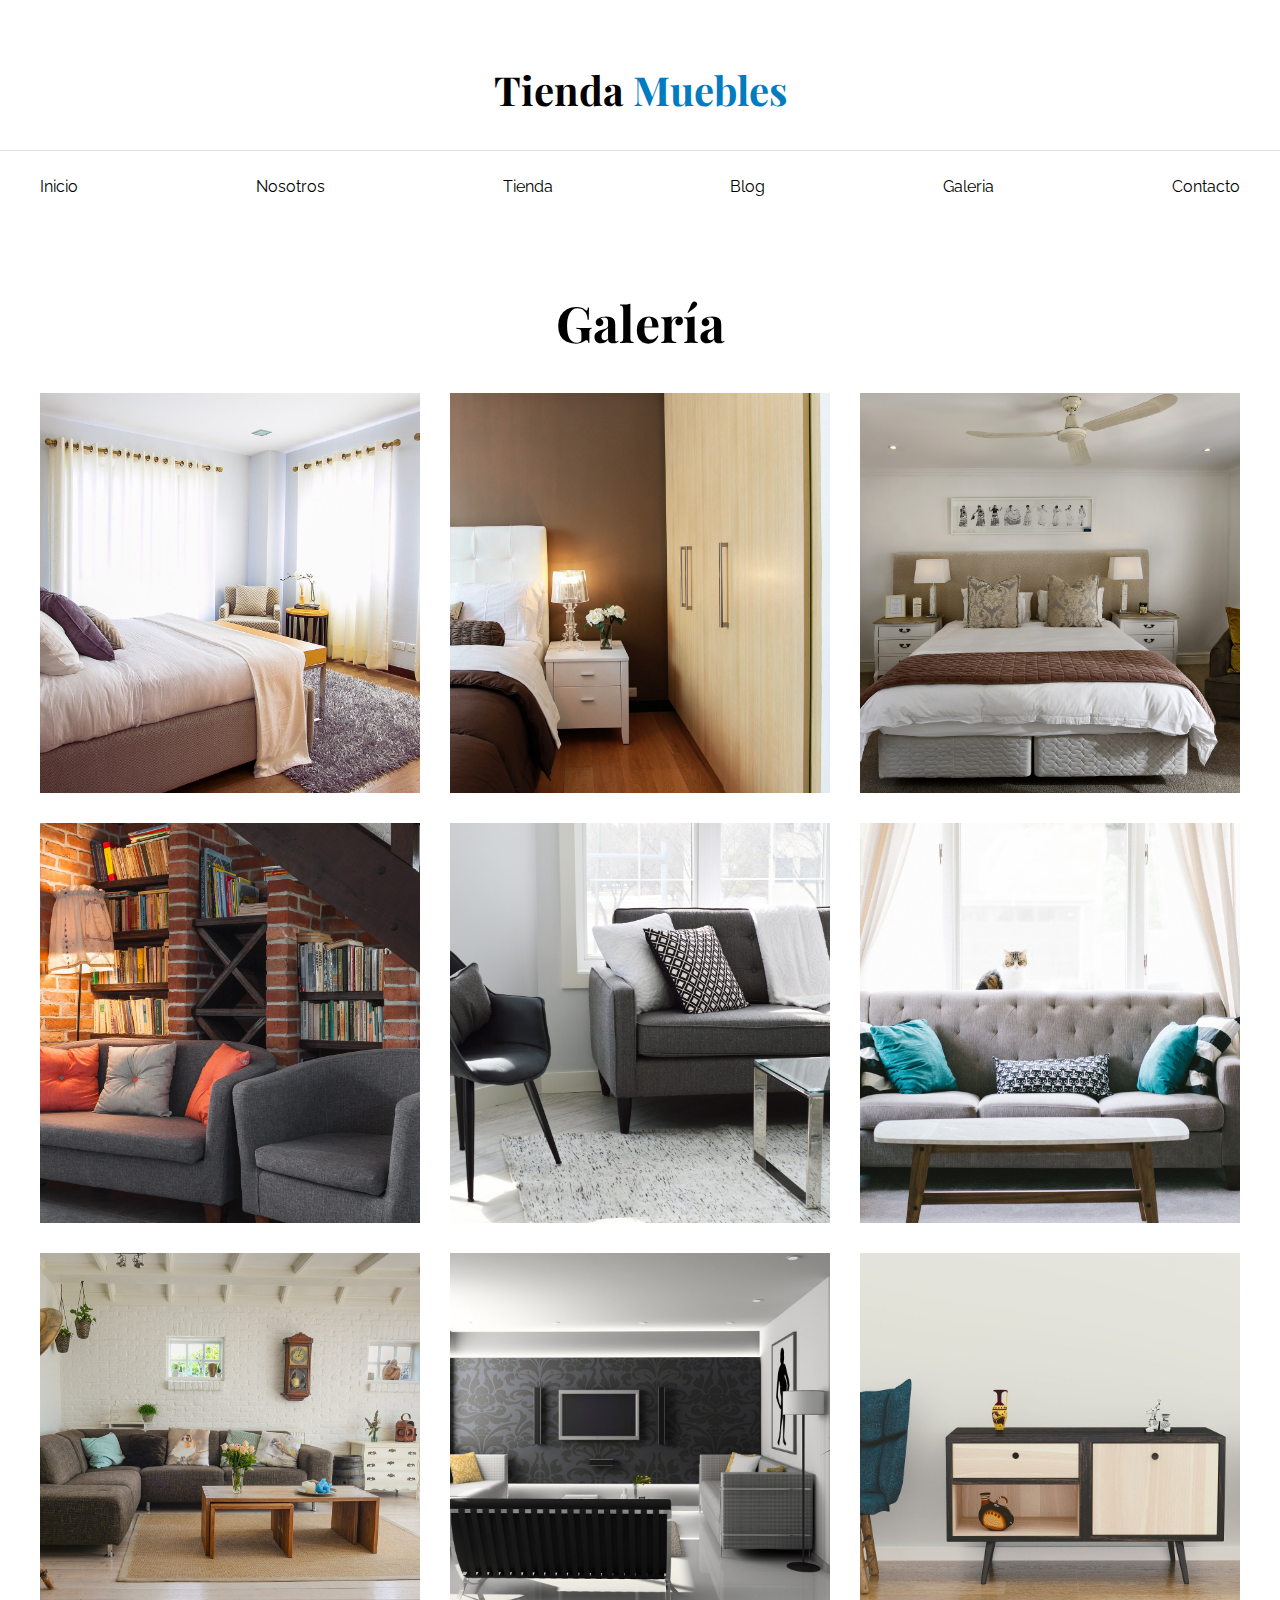
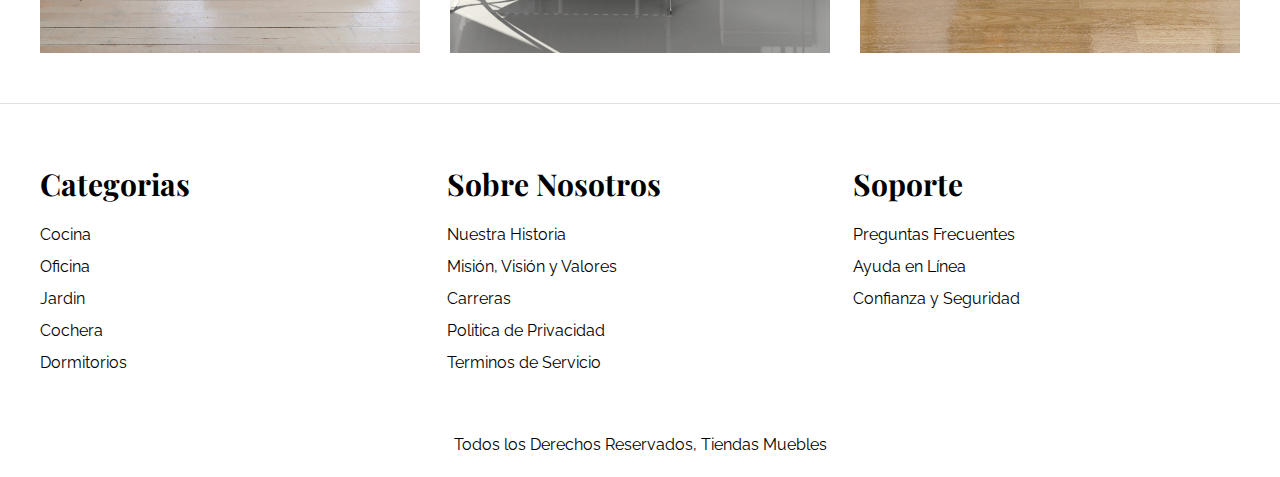
<file: galeria.html>
<!DOCTYPE html>
<html lang="es">

<head>
  <meta charset="UTF-8">
  <meta http-equiv="X-UA-Compatible" content="IE=edge">
  <meta name="viewport" content="width=device-width, initial-scale=1.0">
  <link rel="stylesheet" href="css/normalize.css">
  <link rel="preconnect" href="https://fonts.googleapis.com">
  <link rel="preconnect" href="https://fonts.gstatic.com" crossorigin>
  <link
    href="https://fonts.googleapis.com/css2?family=Playfair+Display:wght@700&family=Raleway:wght@400;700;900&display=swap"
    rel="stylesheet">
  <link rel="stylesheet" href="css/style.css">
  <title>Ecommerce - Galeria</title>
</head>

<body>

  <header>

    <h1 class="nombre-sitio">Tienda <span>Muebles</span></h1>

  </header>

  <div class="contenedor-navegacion">
    <nav class="nav-principal contenedor">
      <a href="index.html">Inicio</a>
      <a href="nosotros.html">Nosotros</a>
      <a href="tienda.html">Tienda</a>
      <a href="blog.html">Blog</a>
      <a href="galeria.html">Galeria</a>
      <a href="contacto.html">Contacto</a>
    </nav>
  </div>

  <main class="contenido-principal contenedor">
    <h2 class="text-center">Galería</h2>

    <ul class="galeria">
      <li>
        <a href="img/galeria_01.jpg">
          <img src="img/galeria_01.jpg" alt="Imagen Galeria">
        </a>
      </li>

      <li>
        <a href="img/galeria_02.jpg">
          <img src="img/galeria_02.jpg" alt="Imagen Galeria">
        </a>
      </li>

      <li>
        <a href="img/galeria_03.jpg">
          <img src="img/galeria_03.jpg" alt="Imagen Galeria">
        </a>
      </li>

      <li>
        <a href="img/galeria_04.jpg">
          <img src="img/galeria_04.jpg" alt="Imagen Galeria">
        </a>
      </li>

      <li>
        <a href="img/galeria_05.jpg">
          <a href="">
            <img src="img/galeria_05.jpg" alt="Imagen Galeria">
          </a>
      </li>

      <li>
        <a href="img/galeria_06.jpg">
          <img src="img/galeria_06.jpg" alt="Imagen Galeria">
        </a>
      </li>

      <li>
        <a href="img/galeria_07.jpg">
          <img src="img/galeria_07.jpg" alt="Imagen Galeria">
        </a>
      </li>

      <li>
        <a href="img/galeria_08.jpg">
          <img src="img/galeria_08.jpg" alt="Imagen Galeria">
        </a>
      </li>

      <li>
        <a href="img/galeria_09.jpg">
          <img src="img/galeria_09.jpg" alt="Imagen Galeria">
        </a>
      </li>
    </ul>

  </main>

  <footer class="site-footer">
    <div class="grid-footer contenedor">

      <div>

        <h3>Categorias</h3>

        <nav class="footer-menu">

          <a href="#">Cocina</a>
          <a href="#">Oficina</a>
          <a href="#">Jardin</a>
          <a href="#">Cochera</a>
          <a href="#">Dormitorios</a>

        </nav>

      </div>

      <div>
        <h3>Sobre Nosotros</h3>
        <nav class="footer-menu">

          <a href="#">Nuestra Historia</a>
          <a href="#">Misión, Visión y Valores</a>
          <a href="#">Carreras</a>
          <a href="#">Politica de Privacidad</a>
          <a href="#">Terminos de Servicio</a>

        </nav>

      </div>

      <div>
        <h3>Soporte</h3>
        <nav class="footer-menu">

          <a href="#">Preguntas Frecuentes</a>
          <a href="#">Ayuda en Línea</a>
          <a href="#">Confianza y Seguridad</a>

        </nav>
      </div>

    </div>
    <p class="copyright">Todos los Derechos Reservados, Tiendas Muebles</p>
  </footer>

</body>

</html>
</file>
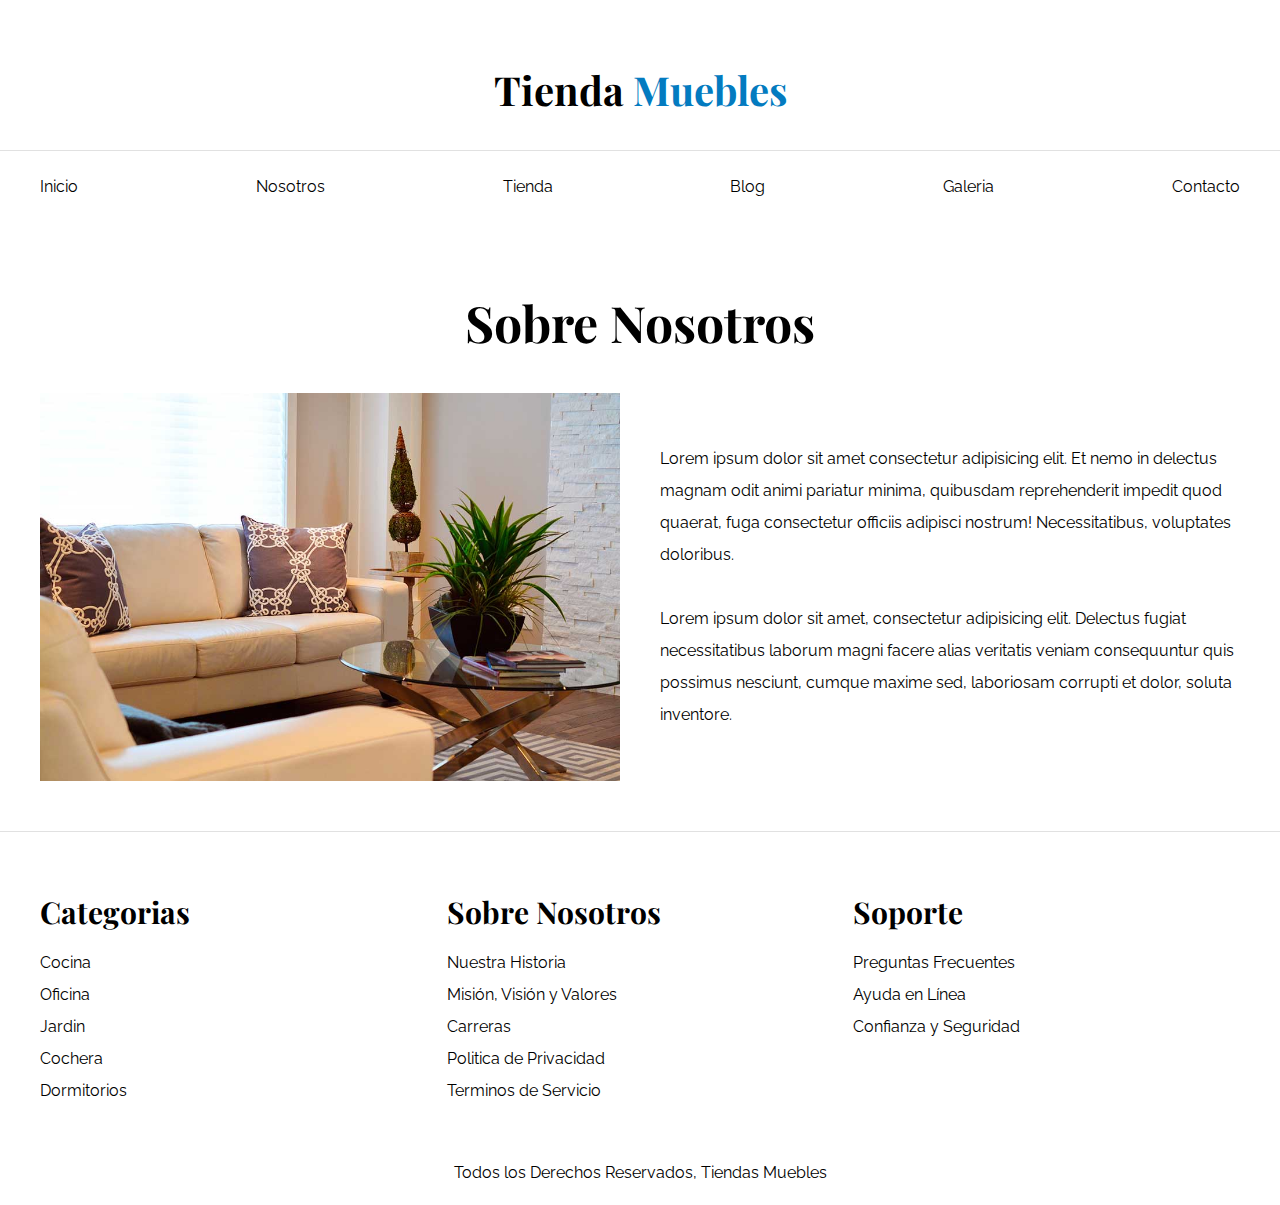
<file: nosotros.html>
<!DOCTYPE html>
<html lang="es">

<head>
  <meta charset="UTF-8">
  <meta http-equiv="X-UA-Compatible" content="IE=edge">
  <meta name="viewport" content="width=device-width, initial-scale=1.0">
  <link rel="stylesheet" href="css/normalize.css">
  <link rel="preconnect" href="https://fonts.googleapis.com">
  <link rel="preconnect" href="https://fonts.gstatic.com" crossorigin>
  <link
    href="https://fonts.googleapis.com/css2?family=Playfair+Display:wght@700&family=Raleway:wght@400;700;900&display=swap"
    rel="stylesheet">
  <link rel="stylesheet" href="css/style.css">
  <title>Ecommerce - Nosotros</title>
</head>

<body>

  <header>

    <h1 class="nombre-sitio">Tienda <span>Muebles</span></h1>

  </header>

  <div class="contenedor-navegacion">
    <nav class="nav-principal contenedor">
      <a href="index.html">Inicio</a>
      <a href="nosotros.html">Nosotros</a>
      <a href="tienda.html">Tienda</a>
      <a href="blog.html">Blog</a>
      <a href="galeria.html">Galeria</a>
      <a href="contacto.html">Contacto</a>
    </nav>
  </div>

  <main class="contenido-principal contenedor">
    <h2 class="text-center">Sobre Nosotros</h2>

    <div class="contenido-nosotros">
      <div class="imagen">
        <img src="img/nosotros.jpg" alt="Imagen Nosotros">
      </div>

      <div class="informacion-nosotros">
        <p>Lorem ipsum dolor sit amet consectetur adipisicing elit. Et nemo in delectus magnam odit animi pariatur
          minima,
          quibusdam reprehenderit impedit quod quaerat, fuga consectetur officiis adipisci nostrum! Necessitatibus,
          voluptates doloribus.</p>

        <p>Lorem ipsum dolor sit amet, consectetur adipisicing elit. Delectus fugiat necessitatibus laborum magni facere
          alias veritatis veniam consequuntur quis possimus nesciunt, cumque maxime sed, laboriosam corrupti et dolor,
          soluta inventore.</p>
      </div>
    </div>
  </main>

  <footer class="site-footer">
    <div class="grid-footer contenedor">

      <div>

        <h3>Categorias</h3>

        <nav class="footer-menu">

          <a href="#">Cocina</a>
          <a href="#">Oficina</a>
          <a href="#">Jardin</a>
          <a href="#">Cochera</a>
          <a href="#">Dormitorios</a>

        </nav>

      </div>

      <div>
        <h3>Sobre Nosotros</h3>
        <nav class="footer-menu">

          <a href="#">Nuestra Historia</a>
          <a href="#">Misión, Visión y Valores</a>
          <a href="#">Carreras</a>
          <a href="#">Politica de Privacidad</a>
          <a href="#">Terminos de Servicio</a>

        </nav>

      </div>

      <div>
        <h3>Soporte</h3>
        <nav class="footer-menu">

          <a href="#">Preguntas Frecuentes</a>
          <a href="#">Ayuda en Línea</a>
          <a href="#">Confianza y Seguridad</a>

        </nav>
      </div>

    </div>
    <p class="copyright">Todos los Derechos Reservados, Tiendas Muebles</p>
  </footer>

</body>

</html>
</file>
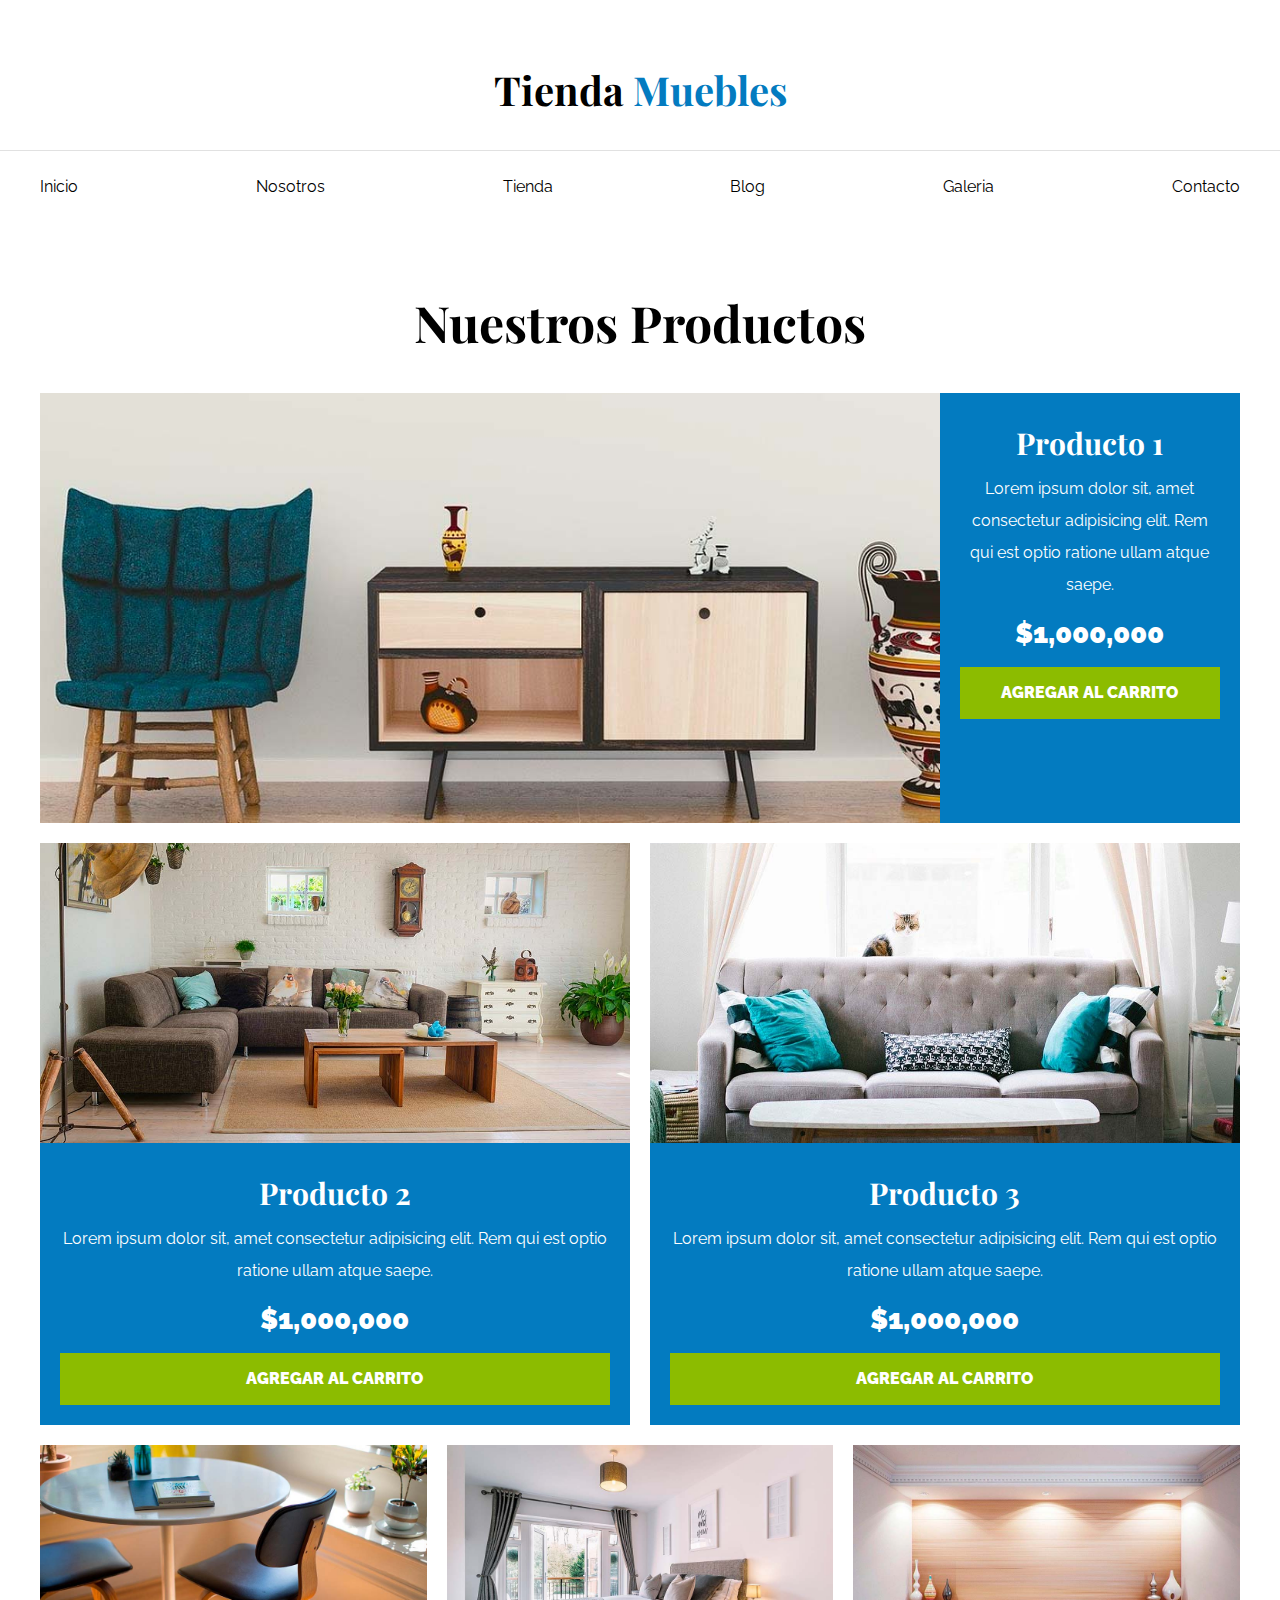
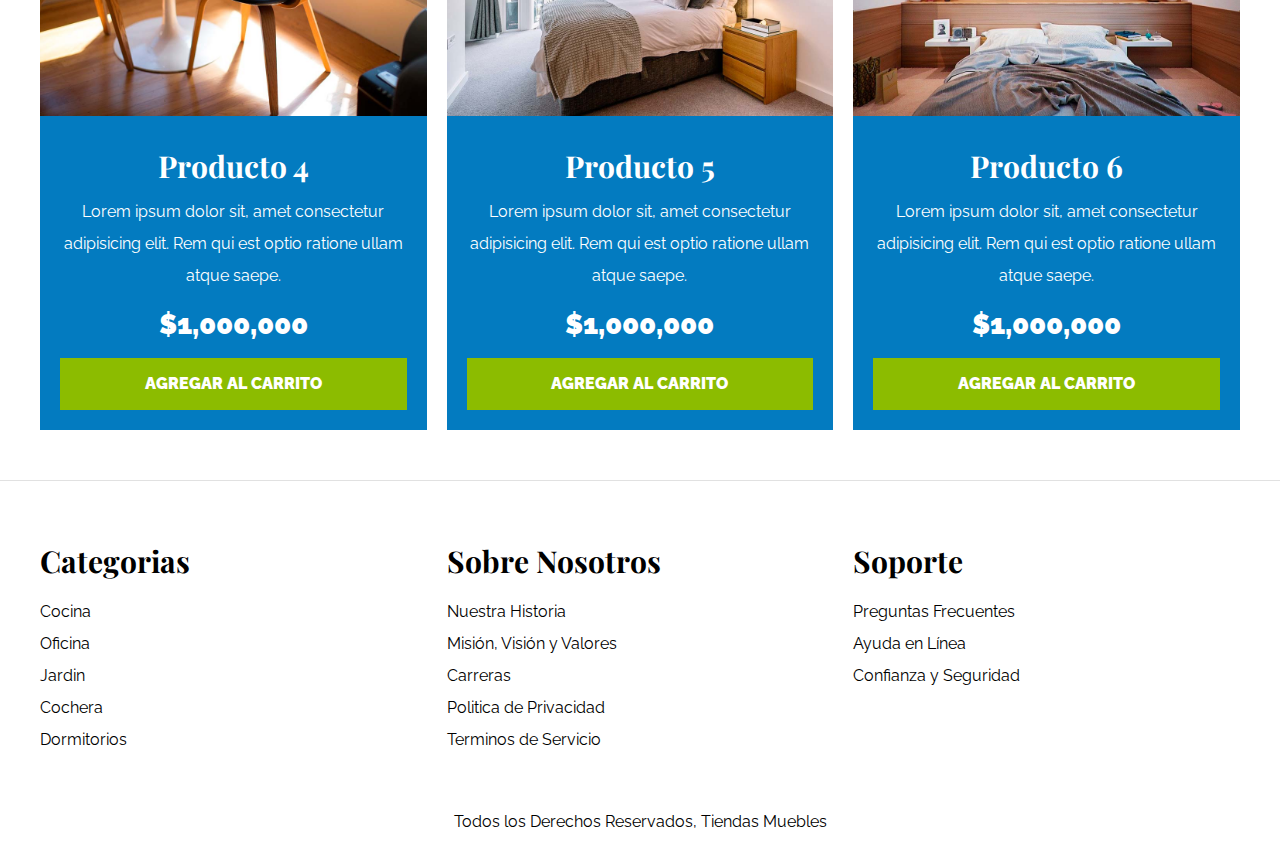
<file: tienda.html>
<!DOCTYPE html>
<html lang="es">

<head>
  <meta charset="UTF-8">
  <meta http-equiv="X-UA-Compatible" content="IE=edge">
  <meta name="viewport" content="width=device-width, initial-scale=1.0">
  <link rel="stylesheet" href="css/normalize.css">
  <link rel="preconnect" href="https://fonts.googleapis.com">
  <link rel="preconnect" href="https://fonts.gstatic.com" crossorigin>
  <link
    href="https://fonts.googleapis.com/css2?family=Playfair+Display:wght@700&family=Raleway:wght@400;700;900&display=swap"
    rel="stylesheet">
  <link rel="stylesheet" href="css/style.css">
  <title>Tienda</title>
</head>

<body>

  <header>

    <h1 class="nombre-sitio">Tienda <span>Muebles</span></h1>

  </header>

  <div class="contenedor-navegacion">
    <nav class="nav-principal contenedor">
      <a href="index.html">Inicio</a>
      <a href="nosotros.html">Nosotros</a>
      <a href="tienda.html">Tienda</a>
      <a href="blog.html">Blog</a>
      <a href="galeria.html">Galeria</a>
      <a href="contacto.html">Contacto</a>
    </nav>
  </div>

  <main class="contenido-principal contenedor">

    <h2 class="text-center">Nuestros Productos</h2>

    <div class="listado-productos">
      <div class="producto">
        <img src="img/producto1.jpg" alt="Imagen Producto">

        <div class="texto-producto">
          <h3>Producto 1</h3>
          <p>Lorem ipsum dolor sit, amet consectetur adipisicing elit. Rem qui est optio ratione ullam atque saepe.
          </p>
          <p class="precio">$1,000,000</p>

          <a href="#" class="btn">Agregar al carrito</a>
        </div>
        <!--* Info producto -->
      </div>
      <!--* Producto -->
      <div class="producto">
        <img src="img/producto2.jpg" alt="Imagen Producto">

        <div class="texto-producto">
          <h3>Producto 2</h3>
          <p>Lorem ipsum dolor sit, amet consectetur adipisicing elit. Rem qui est optio ratione ullam atque saepe.
          </p>
          <p class="precio">$1,000,000</p>

          <a href="#" class="btn">Agregar al carrito</a>
        </div>
        <!--* Info producto -->
      </div>
      <!--* Producto -->
      <div class="producto">
        <img src="img/producto3.jpg" alt="Imagen Producto">

        <div class="texto-producto">
          <h3>Producto 3</h3>
          <p>Lorem ipsum dolor sit, amet consectetur adipisicing elit. Rem qui est optio ratione ullam atque saepe.
          </p>
          <p class="precio">$1,000,000</p>

          <a href="#" class="btn">Agregar al carrito</a>
        </div>
        <!--* Info producto -->
      </div>
      <!--* Producto -->
      <div class="producto">
        <img src="img/producto4.jpg" alt="Imagen Producto">

        <div class="texto-producto">
          <h3>Producto 4</h3>
          <p>Lorem ipsum dolor sit, amet consectetur adipisicing elit. Rem qui est optio ratione ullam atque saepe.
          </p>
          <p class="precio">$1,000,000</p>

          <a href="#" class="btn">Agregar al carrito</a>
        </div>
        <!--* Info producto -->
      </div>
      <!--* Producto -->
      <div class="producto">
        <img src="img/producto5.jpg" alt="Imagen Producto">

        <div class="texto-producto">
          <h3>Producto 5</h3>
          <p>Lorem ipsum dolor sit, amet consectetur adipisicing elit. Rem qui est optio ratione ullam atque saepe.
          </p>
          <p class="precio">$1,000,000</p>

          <a href="#" class="btn">Agregar al carrito</a>
        </div>
        <!--* Info producto -->
      </div>
      <!--* Producto -->
      <div class="producto">
        <img src="img/producto6.jpg" alt="Imagen Producto">

        <div class="texto-producto">
          <h3>Producto 6</h3>
          <p>Lorem ipsum dolor sit, amet consectetur adipisicing elit. Rem qui est optio ratione ullam atque saepe.
          </p>
          <p class="precio">$1,000,000</p>

          <a href="#" class="btn">Agregar al carrito</a>
        </div>
        <!--* Info producto -->
      </div>
      <!--* Producto -->
    </div>
    <!--* Fin de Listado -->

  </main>

  <footer class="site-footer">
    <div class="grid-footer contenedor">

      <div>

        <h3>Categorias</h3>

        <nav class="footer-menu">

          <a href="#">Cocina</a>
          <a href="#">Oficina</a>
          <a href="#">Jardin</a>
          <a href="#">Cochera</a>
          <a href="#">Dormitorios</a>

        </nav>

      </div>

      <div>
        <h3>Sobre Nosotros</h3>
        <nav class="footer-menu">

          <a href="#">Nuestra Historia</a>
          <a href="#">Misión, Visión y Valores</a>
          <a href="#">Carreras</a>
          <a href="#">Politica de Privacidad</a>
          <a href="#">Terminos de Servicio</a>

        </nav>

      </div>

      <div>
        <h3>Soporte</h3>
        <nav class="footer-menu">

          <a href="#">Preguntas Frecuentes</a>
          <a href="#">Ayuda en Línea</a>
          <a href="#">Confianza y Seguridad</a>

        </nav>
      </div>

    </div>
    <p class="copyright">Todos los Derechos Reservados, Tiendas Muebles</p>
  </footer>

</body>

</html>
</file>
<file: css/style.css>
html {
  box-sizing: border-box;
  font-size: 62.5%; /* * 1 Rem = 10 px */
}

*,
*:before,
*:after {
  box-sizing: inherit;
}

body {
  font-family: "Raleway", sans-serif;
  font-size: 1.6rem;
  line-height: 2;
}

/* *Globales */

h1,
h2,
h3 {
  font-family: "Playfair Display", serif;
  margin: 0 0 2rem 0;
}

h1 {
  font-size: 5rem;
}

@media (min-width: 768px) {
  h1 {
    font-size: 4rem;
  }
}

h2 {
  font-size: 3.2rem;
}

@media (min-width: 768px) {
  h2 {
    font-size: 5rem;
  }
}

h3 {
  font-size: 2.4rem;
}

@media (min-width: 768px) {
  h3 {
    font-size: 3rem;
  }
}

a {
  text-decoration: none;
  color: #000;
}

.contenedor {
  max-width: 120rem;
  margin: 0 auto;
}

img {
  max-width: 100%;
  display: block;
}

.btn {
  background-color: #8cbc00;
  display: block;
  color: #fff;
  text-transform: uppercase;
  font-weight: 900;
  padding: 1rem;
  transition: background-color 0.3s ease-out;
  text-align: center;
  border: none;
  width: 100%;
}

.btn:hover {
  background-color: #769c02;
  cursor: pointer;
}

@media (min-width: 768px) {
  .btn {
    width: auto;
  }
}

/* *Utilidades */
.text-center {
  text-align: center;
}

@media (min-width: 768px) {
  .max-width-30 {
    max-width: 30rem;
  }
}

/* *Header y Navegacion */
.nombre-sitio {
  margin-top: 5rem;
  text-align: center;
}

.nombre-sitio span {
  color: #037bc0;
}

.contenedor-navegacion {
  border-top: 0.1rem solid #e1e1e1;
}

.nav-principal {
  display: flex;
  flex-direction: column;
  align-items: center;
  padding: 2rem 0;
}

@media (min-width: 768px) {
  .nav-principal {
    flex-direction: row;
    justify-content: space-between;
  }
}

.hero {
  background-image: url(../img/principal.jpg);
  background-repeat: no-repeat;
  background-size: cover;
  background-position: center center;
  height: 25rem;
}

@media (min-width: 768px) {
  .hero {
    height: 55rem;
  }
}

/* *Categorias */
.categorias {
  padding: 5rem 0;
}

.categoria img {
  width: 100%;
}

.categoria {
  margin-bottom: 2rem;
}

@media (min-width: 768px) {
  .categoria {
    margin-bottom: 0;
  }
}

.categoria a {
  text-align: center;
  display: block;
  padding: 2rem;
  font-size: 2rem;
}

.categoria a:hover {
  background-color: #037bc0;
  color: #fff;
  border-bottom-right-radius: 1rem;
}

@media (min-width: 768px) {
  .listado-categorias {
    display: grid;
    grid-template-columns: repeat(3, 1fr);
    gap: 2rem;
  }
}

/* *Bloque Nosotros */
.sobre-nosotros {
  background-image: linear-gradient(
      to bottom,
      transparent 50%,
      #037bc0 50%,
      #037bc0 100%
    ),
    url(../img/nosotros.jpg);
  background-position: center, top left;
  padding: 10rem 0;
  background-repeat: no-repeat;
  background-size: 100%, 70rem;
}

@media (min-width: 768px) {
  .sobre-nosotros {
    background-image: linear-gradient(
        to right,
        transparent 50%,
        #037bc0 50%,
        #037bc0 100%
      ),
      url(../img/nosotros.jpg);
    background-position: left center;
    background-repeat: no-repeat;
    background-size: 100%, 160rem;
  }
}

.sobre-nosotros-grid {
  display: grid;
  grid-template-rows: repeat(2, 1fr);
}

@media (min-width: 768px) {
  .sobre-nosotros-grid {
    grid-template-columns: repeat(2, 1fr);
    grid-template-rows: unset;
    column-gap: 10rem;
  }
}

.texto-nosotros {
  grid-row: 2/3;
  color: #fff;
  padding: 5rem;
}

@media (min-width: 768px) {
  .texto-nosotros {
    grid-column: 2/3;
  }
}

/* *Listado de Productos */
.contenido-principal {
  padding-top: 5rem;
}

@media (min-width: 768px) {
  .listado-productos {
    display: grid;
    grid-template-columns: repeat(6, 1fr);
    gap: 2rem;
  }

  .producto:nth-child(1) {
    grid-column: 1/7;
    display: grid;
    grid-template-columns: 3fr 1fr;
  }

  .producto:nth-child(1) img {
    height: 43rem;
    width: 100%;
    object-fit: cover;
  }

  .producto:nth-child(2) {
    grid-column: 1/4;
  }

  .producto:nth-child(2) img,
  .producto:nth-child(3) img {
    height: 30rem;
    width: 100%;
    object-fit: cover;
  }

  .producto:nth-child(3) {
    grid-column: 4/7;
  }

  .producto:nth-child(4) {
    grid-column: 1/3;
  }

  .producto:nth-child(5) {
    grid-column: 3/5;
  }

  .producto:nth-child(6) {
    grid-column: 5/7;
  }
}

.producto {
  background-color: #037bc0;
  margin-bottom: 2rem;
}

@media (min-width: 768px) {
  .producto {
    margin-bottom: 0;
  }
}

.producto:last-of-type {
  margin-bottom: 0;
}

.texto-producto {
  text-align: center;
  color: #fff;
  padding: 2rem;
}

.texto-producto h3 {
  margin: 0;
}

.texto-producto p {
  margin: 0 0 0.5rem;
}

.texto-producto .precio {
  font-size: 2.8rem;
  font-weight: 900;
}

/* *Footer */
.site-footer {
  border-top: 0.1rem solid #e1e1e1;
  margin-top: 5rem;
  padding-top: 5rem;
}

.site-footer h3 {
  margin-bottom: 0.5rem;
  text-align: center;
}

@media (min-width: 768px) {
  .site-footer h3 {
    text-align: left;
  }

  .grid-footer {
    display: grid;
    grid-template-columns: repeat(3, 1fr);
    gap: 2rem;
  }
}

.grid-footer > div {
  margin-bottom: 2rem;
}

@media (min-width: 768px) {
  .grid-footer > div {
    margin: 0;
  }
}

.footer-menu a {
  display: block;
  text-align: center;
}

@media (min-width: 768px) {
  .footer-menu a {
    text-align: left;
  }
}

.copyright {
  text-align: center;
  margin-top: 5rem;
}

/* *Nosotros */
.contenido-nosotros {
  display: grid;
  grid-template-columns: 1fr 2fr;
  grid-template-columns: repeat(auto-fit, minmax(25rem, 1fr));
  gap: 4rem;
}

.informacion-nosotros {
  display: flex;
  flex-direction: column;
  justify-content: center;
  padding: 5rem;
}

@media (min-width: 768px) {
  .informacion-nosotros {
    padding: 0;
  }
}

/* * Blog */
@media (min-width: 768px) {
  .contenedor-blog {
    display: grid;
    grid-template-columns: 2fr 1fr;
    gap: 4rem;
  }
}

.entrada {
  border-bottom: 2px solid #e1e1e1;
  margin-bottom: 2rem;
  padding-bottom: 4rem;
}

.entrada h2 {
  text-align: center;
}

@media (min-width: 768px) {
  .entrada h2 {
    text-align: left;
  }
}

.contenido-blog {
  padding: 2rem;
}

.entrada:last-of-type {
  border: none;
}

@media (min-width: 768px) {
  .entrada-meta {
    display: flex;
    justify-content: space-between;
  }
}

.entrada-meta p {
  font-weight: 700;
}

.entrada-meta span {
  color: #037bc0;
}

.contenido-entrada-blog {
  width: 60rem;
  margin: 0 auto;
}

/* *Galeria */
.galeria {
  list-style: none;
  padding: 0;
  margin: 0;
  display: grid;
  grid-template-columns: 1fr;
  gap: 3rem;
}

@media (min-width: 768px) {
  .galeria {
    grid-template-columns: repeat(3, 1fr);
  }
}

.galeria img {
  height: 40rem;
  width: 40 0rem;
  object-fit: cover;
}

/* *Formulario */

.formulario {
  width: 100%;
  margin: 0 auto;
}

@media (min-width: 768px) {
  .formulario {
    width: 60rem;
  }
}

.formulario fieldset {
  border: 0.1rem solid black;
  margin-bottom: 2rem;
}

.formulario legend {
  background-color: #005485;
  width: 100%;
  text-align: center;
  color: #fff;
  text-transform: uppercase;
  font-weight: 900;
  padding: 1rem;
  margin-bottom: 4rem;
}

.campo {
  display: flex;
  margin-bottom: 2rem;
}

.campo label {
  flex-basis: 10rem;
}

.campo input:not([type="radio"]),
.campo textarea,
.campo select {
  flex: 1;
  border: 0.1rem solid #e1e1e1;
  padding-bottom: 1rem;
}
</file>
